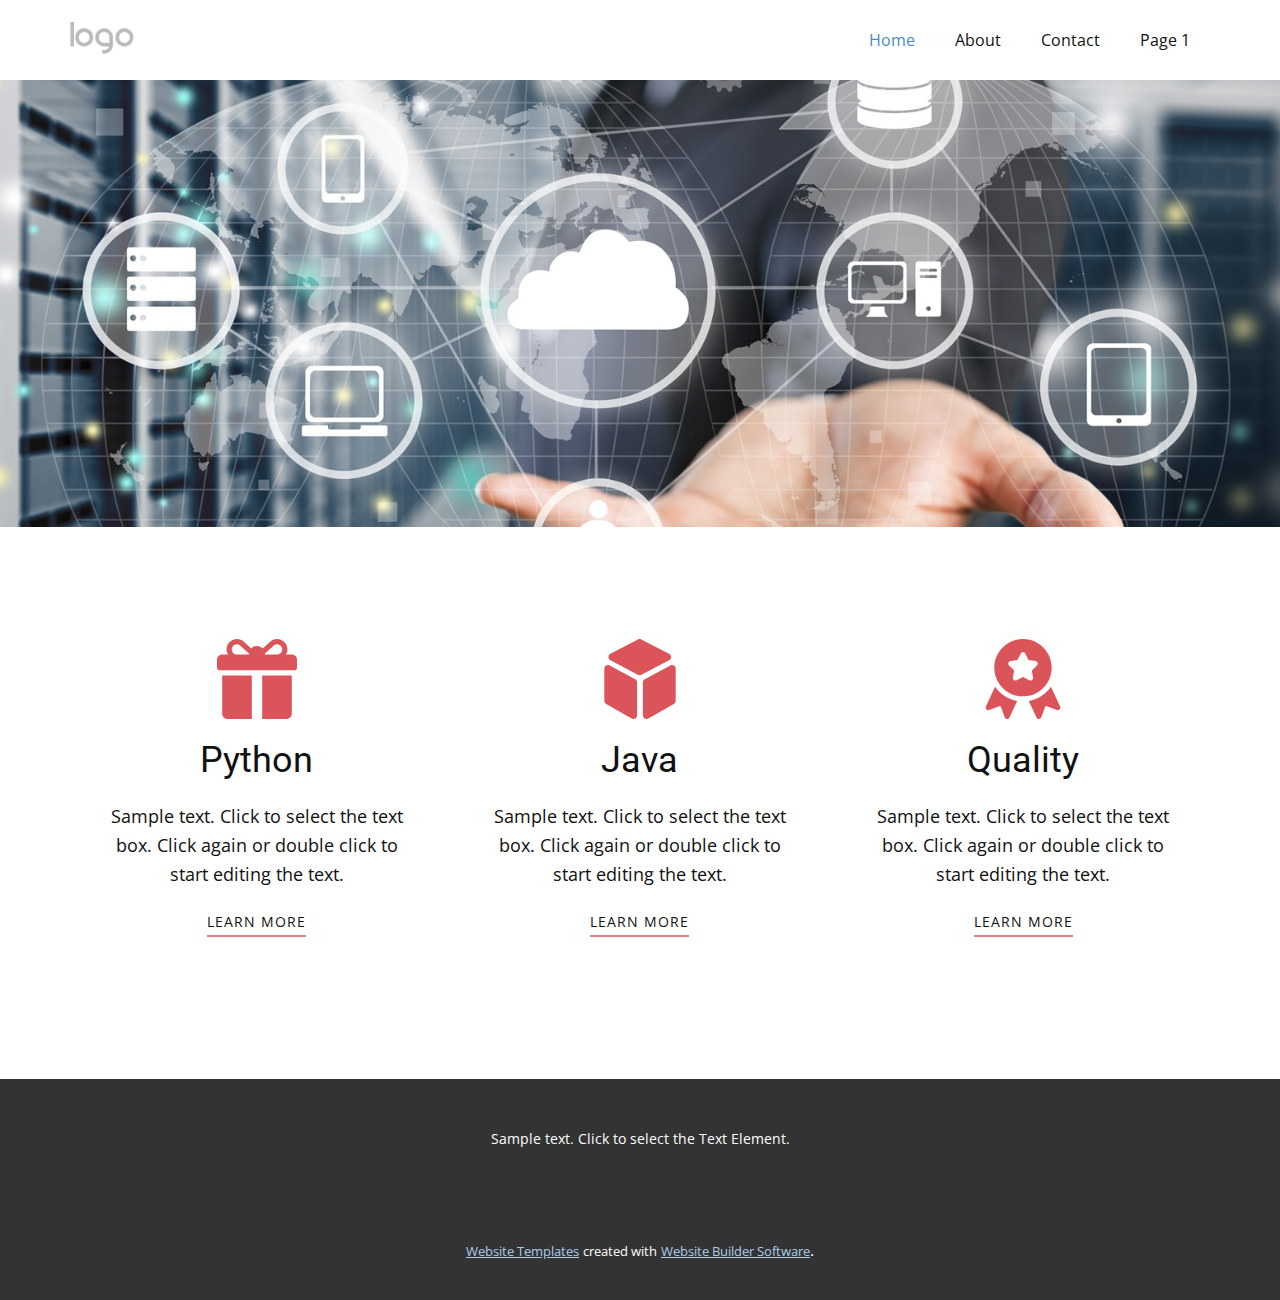
<file: Site1/Site1/index.html>
<!DOCTYPE html>
<html style="font-size: 16px;" lang="en"><head>
    <meta name="viewport" content="width=device-width, initial-scale=1.0">
    <meta charset="utf-8">
    <meta name="keywords" content="">
    <meta name="description" content="">
    <title>Home</title>
    <link rel="stylesheet" href="nicepage.css" media="screen">
<link rel="stylesheet" href="Home.css" media="screen">
    <script class="u-script" type="text/javascript" src="jquery.js" defer=""></script>
    <script class="u-script" type="text/javascript" src="nicepage.js" defer=""></script>
    <meta name="generator" content="Nicepage 5.13.1, nicepage.com">
    <link id="u-theme-google-font" rel="stylesheet" href="https://fonts.googleapis.com/css?family=Roboto:100,100i,300,300i,400,400i,500,500i,700,700i,900,900i|Open+Sans:300,300i,400,400i,500,500i,600,600i,700,700i,800,800i">
    
    
    
    <script type="application/ld+json">{
		"@context": "http://schema.org",
		"@type": "Organization",
		"name": "",
		"logo": "images/default-logo.png"
}</script>
    <meta name="theme-color" content="#478ac9">
    <meta property="og:title" content="Home">
    <meta property="og:type" content="website">
  <meta data-intl-tel-input-cdn-path="intlTelInput/"></head>
  <body data-home-page="Home.html" data-home-page-title="Home" class="u-body u-xl-mode" data-lang="en"><header class="u-clearfix u-header u-header" id="sec-3a11"><div class="u-clearfix u-sheet u-valign-middle u-sheet-1">
        <a href="https://nicepage.com" class="u-image u-logo u-image-1">
          <img src="images/default-logo.png" class="u-logo-image u-logo-image-1">
        </a>
        <nav class="u-menu u-menu-one-level u-offcanvas u-menu-1">
          <div class="menu-collapse" style="font-size: 1rem; letter-spacing: 0px;">
            <a class="u-button-style u-custom-left-right-menu-spacing u-custom-padding-bottom u-custom-top-bottom-menu-spacing u-nav-link u-text-active-palette-1-base u-text-hover-palette-2-base" href="#">
              <svg class="u-svg-link" viewBox="0 0 24 24"><use xmlns:xlink="http://www.w3.org/1999/xlink" xlink:href="#menu-hamburger"></use></svg>
              <svg class="u-svg-content" version="1.1" id="menu-hamburger" viewBox="0 0 16 16" x="0px" y="0px" xmlns:xlink="http://www.w3.org/1999/xlink" xmlns="http://www.w3.org/2000/svg"><g><rect y="1" width="16" height="2"></rect><rect y="7" width="16" height="2"></rect><rect y="13" width="16" height="2"></rect>
</g></svg>
            </a>
          </div>
          <div class="u-custom-menu u-nav-container">
            <ul class="u-nav u-unstyled u-nav-1"><li class="u-nav-item"><a class="u-button-style u-nav-link u-text-active-palette-1-base u-text-hover-palette-2-base" href="Home.html" style="padding: 10px 20px;">Home</a>
</li><li class="u-nav-item"><a class="u-button-style u-nav-link u-text-active-palette-1-base u-text-hover-palette-2-base" href="About.html" style="padding: 10px 20px;">About</a>
</li><li class="u-nav-item"><a class="u-button-style u-nav-link u-text-active-palette-1-base u-text-hover-palette-2-base" href="Contact.html" style="padding: 10px 20px;">Contact</a>
</li><li class="u-nav-item"><a class="u-button-style u-nav-link u-text-active-palette-1-base u-text-hover-palette-2-base" href="Page-1.html" style="padding: 10px 20px;">Page 1</a>
</li></ul>
          </div>
          <div class="u-custom-menu u-nav-container-collapse">
            <div class="u-black u-container-style u-inner-container-layout u-opacity u-opacity-95 u-sidenav">
              <div class="u-inner-container-layout u-sidenav-overflow">
                <div class="u-menu-close"></div>
                <ul class="u-align-center u-nav u-popupmenu-items u-unstyled u-nav-2"><li class="u-nav-item"><a class="u-button-style u-nav-link" href="Home.html">Home</a>
</li><li class="u-nav-item"><a class="u-button-style u-nav-link" href="About.html">About</a>
</li><li class="u-nav-item"><a class="u-button-style u-nav-link" href="Contact.html">Contact</a>
</li><li class="u-nav-item"><a class="u-button-style u-nav-link" href="Page-1.html">Page 1</a>
</li></ul>
              </div>
            </div>
            <div class="u-black u-menu-overlay u-opacity u-opacity-70"></div>
          </div>
        </nav>
      </div></header>
    <section class="u-clearfix u-container-align-center u-image u-section-1" id="sec-d884" data-image-width="5000" data-image-height="3220">
      <div class="u-clearfix u-sheet u-sheet-1"></div>
    </section>
    <section class="u-align-center u-clearfix u-section-2" id="sec-64cf">
      <div class="u-align-left u-clearfix u-sheet u-valign-middle u-sheet-1">
        <div class="u-expanded-width u-list u-list-1">
          <div class="u-repeater u-repeater-1">
            <div class="u-container-style u-list-item u-repeater-item">
              <div class="u-container-layout u-similar-container u-valign-top u-container-layout-1"><span class="u-icon u-icon-circle u-text-palette-2-base u-icon-1"><svg class="u-svg-link" preserveAspectRatio="xMidYMin slice" viewBox="0 0 512 512" style=""><use xmlns:xlink="http://www.w3.org/1999/xlink" xlink:href="#svg-36a5"></use></svg><svg class="u-svg-content" viewBox="0 0 512 512" x="0px" y="0px" id="svg-36a5" style="enable-background:new 0 0 512 512;"><g><g><path d="M478.609,99.726H441.34c4.916-7.78,8.16-16.513,9.085-25.749C453.38,44.46,437.835,18,411.37,6.269    c-24.326-10.783-51.663-6.375-71.348,11.479l-47.06,42.65c-9.165-10.024-22.34-16.324-36.962-16.324    c-14.648,0-27.844,6.32-37.011,16.375l-47.12-42.706C152.152-0.111,124.826-4.502,100.511,6.275    C74.053,18.007,58.505,44.476,61.469,73.992c0.927,9.229,4.169,17.958,9.084,25.734H33.391C14.949,99.726,0,114.676,0,133.117    v50.087c0,9.22,7.475,16.696,16.696,16.696h478.609c9.22,0,16.696-7.475,16.696-16.696v-50.087    C512,114.676,497.051,99.726,478.609,99.726z M205.913,94.161v5.565H127.37c-20.752,0-37.084-19.346-31.901-40.952    c2.283-9.515,9.151-17.626,18.034-21.732c12.198-5.638,25.71-3.828,35.955,5.445l56.469,51.182    C205.924,93.834,205.913,93.996,205.913,94.161z M417.294,69.544c-1.244,17.353-16.919,30.184-34.316,30.184h-76.891v-5.565    c0-0.197-0.012-0.392-0.014-0.589c12.792-11.596,40.543-36.748,55.594-50.391c8.554-7.753,20.523-11.372,31.587-8.072    C409.131,39.847,418.455,53.349,417.294,69.544z"></path>
</g>
</g><g><g><path d="M33.391,233.291v244.87c0,18.442,14.949,33.391,33.391,33.391h155.826V233.291H33.391z"></path>
</g>
</g><g><g><path d="M289.391,233.291v278.261h155.826c18.442,0,33.391-14.949,33.391-33.391v-244.87H289.391z"></path>
</g>
</g></svg>
            
            
          </span>
                <h3 class="u-align-center u-text u-text-default u-text-1">Python</h3>
                <p class="u-align-center u-text u-text-2">Sample text. Click to select the text box. Click again or double click to start editing the text.</p>
                <a href="" class="u-active-none u-border-2 u-border-palette-2-light-1 u-btn u-button-style u-hover-none u-none u-text-body-color u-btn-1">learn more</a>
              </div>
            </div>
            <div class="u-align-center u-container-style u-list-item u-repeater-item">
              <div class="u-container-layout u-similar-container u-valign-top u-container-layout-2"><span class="u-icon u-icon-circle u-icon-2"><svg class="u-svg-link" preserveAspectRatio="xMidYMin slice" viewBox="0 0 511.846 511.846" style=""><use xmlns:xlink="http://www.w3.org/1999/xlink" xlink:href="#svg-2bb9"></use></svg><svg class="u-svg-content" viewBox="0 0 511.846 511.846" id="svg-2bb9"><g><path d="m225.336 258.021-163.44-88.824c-7.27-3.949-15.855-3.786-22.969.443-7.114 4.228-11.359 11.693-11.359 19.969v206.052c0 8.337 4.502 16.076 11.75 20.197l163.443 92.917c3.603 2.048 7.543 3.071 11.484 3.071 4.016 0 8.031-1.063 11.682-3.188 7.231-4.207 11.548-11.714 11.548-20.081v-210.143c0-8.521-4.65-16.343-12.139-20.413z"></path><path d="m454.621 115.6c-.011-8.7-4.817-16.591-12.54-20.594l-178.226-92.399c-6.748-3.5-14.791-3.474-21.514.065l-175.605 92.399c-7.646 4.025-12.402 11.892-12.413 20.533-.01 8.639 4.727 16.517 12.362 20.559l175.606 92.976c3.4 1.799 7.133 2.699 10.868 2.699 3.689 0 7.379-.878 10.745-2.635l178.23-92.974c7.714-4.024 12.499-11.929 12.487-20.629z"></path><path d="m472.919 169.64c-7.11-4.229-15.699-4.396-22.966-.444l-163.445 88.825c-7.487 4.07-12.137 11.891-12.137 20.412v210.143c0 8.367 4.317 15.874 11.548 20.081 3.651 2.125 7.665 3.187 11.682 3.187 3.94 0 7.882-1.023 11.484-3.07l163.444-92.917c7.248-4.121 11.749-11.86 11.749-20.197v-206.051c0-8.276-4.245-15.741-11.359-19.969z"></path>
</g></svg>
            
            
          </span>
                <h3 class="u-align-center u-text u-text-default u-text-3">Java</h3>
                <p class="u-align-center u-text u-text-4">Sample text. Click to select the text box. Click again or double click to start editing the text.</p>
                <a href="" class="u-active-none u-border-2 u-border-palette-2-light-1 u-btn u-button-style u-hover-none u-none u-text-body-color u-btn-2">learn more</a>
              </div>
            </div>
            <div class="u-container-style u-list-item u-repeater-item">
              <div class="u-container-layout u-similar-container u-valign-top u-container-layout-3"><span class="u-icon u-icon-circle u-icon-3"><svg class="u-svg-link" preserveAspectRatio="xMidYMin slice" viewBox="0 0 512 512" style=""><use xmlns:xlink="http://www.w3.org/1999/xlink" xlink:href="#svg-a5cb"></use></svg><svg class="u-svg-content" viewBox="0 0 512 512" x="0px" y="0px" id="svg-a5cb" style="enable-background:new 0 0 512 512;"><g><g><path d="M493.563,431.87l-58.716-125.913c-32.421,47.207-83.042,80.822-141.639,91.015l49.152,105.401    c6.284,13.487,25.732,12.587,30.793-1.341l25.193-69.204l5.192-2.421l69.205,25.193    C486.63,459.696,499.839,445.304,493.563,431.87z"></path>
</g>
</g><g><g><path d="M256.001,0C154.815,0,72.485,82.325,72.485,183.516s82.331,183.516,183.516,183.516    c101.186,0,183.516-82.325,183.516-183.516S357.188,0,256.001,0z M345.295,170.032l-32.541,31.722l7.69,44.804    c2.351,13.679-12.062,23.956-24.211,17.585l-40.231-21.148l-40.231,21.147c-12.219,6.416-26.549-3.982-24.211-17.585l7.69-44.804    l-32.541-31.722c-9.89-9.642-4.401-26.473,9.245-28.456l44.977-6.533l20.116-40.753c6.087-12.376,23.819-12.387,29.913,0    l20.116,40.753l44.977,6.533C349.697,143.557,355.185,160.389,345.295,170.032z"></path>
</g>
</g><g><g><path d="M77.156,305.957L18.44,431.87c-6.305,13.497,7.023,27.81,20.821,22.727l69.204-25.193l5.192,2.421l25.193,69.205    c5.051,13.899,24.496,14.857,30.793,1.342l49.152-105.401C160.198,386.779,109.578,353.165,77.156,305.957z"></path>
</g>
</g></svg>
            
            
          </span>
                <h3 class="u-align-center u-text u-text-default u-text-5">Quality</h3>
                <p class="u-align-center u-text u-text-6">Sample text. Click to select the text box. Click again or double click to start editing the text.</p>
                <a href="" class="u-active-none u-border-2 u-border-palette-2-light-1 u-btn u-button-style u-hover-none u-none u-text-body-color u-btn-3">learn more</a>
              </div>
            </div>
          </div>
        </div>
      </div>
    </section>
    
    
    <footer class="u-align-center u-clearfix u-footer u-grey-80 u-footer" id="sec-99f3"><div class="u-clearfix u-sheet u-sheet-1">
        <p class="u-small-text u-text u-text-variant u-text-1">Sample text. Click to select the Text Element.</p>
      </div></footer>
    <section class="u-backlink u-clearfix u-grey-80">
      <a class="u-link" href="https://nicepage.com/website-templates" target="_blank">
        <span>Website Templates</span>
      </a>
      <p class="u-text">
        <span>created with</span>
      </p>
      <a class="u-link" href="" target="_blank">
        <span>Website Builder Software</span>
      </a>. 
    </section>
  
</body></html>
</file>
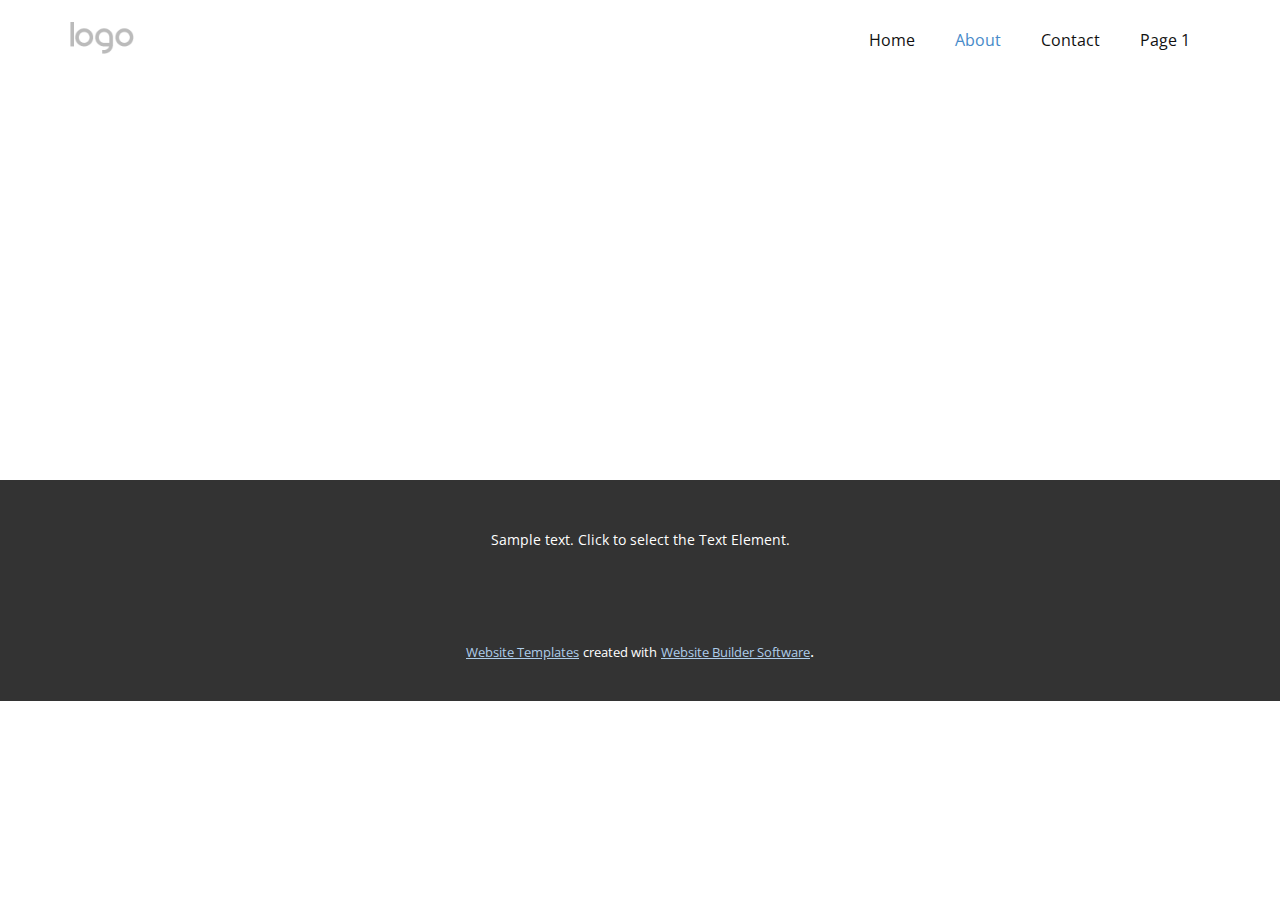
<file: Site1/Site1/About.html>
<!DOCTYPE html>
<html style="font-size: 16px;" lang="en"><head>
    <meta name="viewport" content="width=device-width, initial-scale=1.0">
    <meta charset="utf-8">
    <meta name="keywords" content="">
    <meta name="description" content="">
    <title>About</title>
    <link rel="stylesheet" href="nicepage.css" media="screen">
<link rel="stylesheet" href="About.css" media="screen">
    <script class="u-script" type="text/javascript" src="jquery.js" defer=""></script>
    <script class="u-script" type="text/javascript" src="nicepage.js" defer=""></script>
    <meta name="generator" content="Nicepage 5.13.1, nicepage.com">
    <link id="u-theme-google-font" rel="stylesheet" href="https://fonts.googleapis.com/css?family=Roboto:100,100i,300,300i,400,400i,500,500i,700,700i,900,900i|Open+Sans:300,300i,400,400i,500,500i,600,600i,700,700i,800,800i">
    
    
    <script type="application/ld+json">{
		"@context": "http://schema.org",
		"@type": "Organization",
		"name": "",
		"logo": "images/default-logo.png"
}</script>
    <meta name="theme-color" content="#478ac9">
    <meta property="og:title" content="About">
    <meta property="og:type" content="website">
  <meta data-intl-tel-input-cdn-path="intlTelInput/"></head>
  <body class="u-body u-xl-mode" data-lang="en"><header class="u-clearfix u-header u-header" id="sec-3a11"><div class="u-clearfix u-sheet u-valign-middle u-sheet-1">
        <a href="https://nicepage.com" class="u-image u-logo u-image-1">
          <img src="images/default-logo.png" class="u-logo-image u-logo-image-1">
        </a>
        <nav class="u-menu u-menu-one-level u-offcanvas u-menu-1">
          <div class="menu-collapse" style="font-size: 1rem; letter-spacing: 0px;">
            <a class="u-button-style u-custom-left-right-menu-spacing u-custom-padding-bottom u-custom-top-bottom-menu-spacing u-nav-link u-text-active-palette-1-base u-text-hover-palette-2-base" href="#">
              <svg class="u-svg-link" viewBox="0 0 24 24"><use xmlns:xlink="http://www.w3.org/1999/xlink" xlink:href="#menu-hamburger"></use></svg>
              <svg class="u-svg-content" version="1.1" id="menu-hamburger" viewBox="0 0 16 16" x="0px" y="0px" xmlns:xlink="http://www.w3.org/1999/xlink" xmlns="http://www.w3.org/2000/svg"><g><rect y="1" width="16" height="2"></rect><rect y="7" width="16" height="2"></rect><rect y="13" width="16" height="2"></rect>
</g></svg>
            </a>
          </div>
          <div class="u-custom-menu u-nav-container">
            <ul class="u-nav u-unstyled u-nav-1"><li class="u-nav-item"><a class="u-button-style u-nav-link u-text-active-palette-1-base u-text-hover-palette-2-base" href="Home.html" style="padding: 10px 20px;">Home</a>
</li><li class="u-nav-item"><a class="u-button-style u-nav-link u-text-active-palette-1-base u-text-hover-palette-2-base" href="About.html" style="padding: 10px 20px;">About</a>
</li><li class="u-nav-item"><a class="u-button-style u-nav-link u-text-active-palette-1-base u-text-hover-palette-2-base" href="Contact.html" style="padding: 10px 20px;">Contact</a>
</li><li class="u-nav-item"><a class="u-button-style u-nav-link u-text-active-palette-1-base u-text-hover-palette-2-base" href="Page-1.html" style="padding: 10px 20px;">Page 1</a>
</li></ul>
          </div>
          <div class="u-custom-menu u-nav-container-collapse">
            <div class="u-black u-container-style u-inner-container-layout u-opacity u-opacity-95 u-sidenav">
              <div class="u-inner-container-layout u-sidenav-overflow">
                <div class="u-menu-close"></div>
                <ul class="u-align-center u-nav u-popupmenu-items u-unstyled u-nav-2"><li class="u-nav-item"><a class="u-button-style u-nav-link" href="Home.html">Home</a>
</li><li class="u-nav-item"><a class="u-button-style u-nav-link" href="About.html">About</a>
</li><li class="u-nav-item"><a class="u-button-style u-nav-link" href="Contact.html">Contact</a>
</li><li class="u-nav-item"><a class="u-button-style u-nav-link" href="Page-1.html">Page 1</a>
</li></ul>
              </div>
            </div>
            <div class="u-black u-menu-overlay u-opacity u-opacity-70"></div>
          </div>
        </nav>
      </div></header>
    <section class="u-clearfix u-section-1" id="sec-0f35">
      <div class="u-clearfix u-sheet u-sheet-1"></div>
    </section>
    
    
    <footer class="u-align-center u-clearfix u-footer u-grey-80 u-footer" id="sec-99f3"><div class="u-clearfix u-sheet u-sheet-1">
        <p class="u-small-text u-text u-text-variant u-text-1">Sample text. Click to select the Text Element.</p>
      </div></footer>
    <section class="u-backlink u-clearfix u-grey-80">
      <a class="u-link" href="https://nicepage.com/website-templates" target="_blank">
        <span>Website Templates</span>
      </a>
      <p class="u-text">
        <span>created with</span>
      </p>
      <a class="u-link" href="" target="_blank">
        <span>Website Builder Software</span>
      </a>. 
    </section>
  
</body></html>
</file>
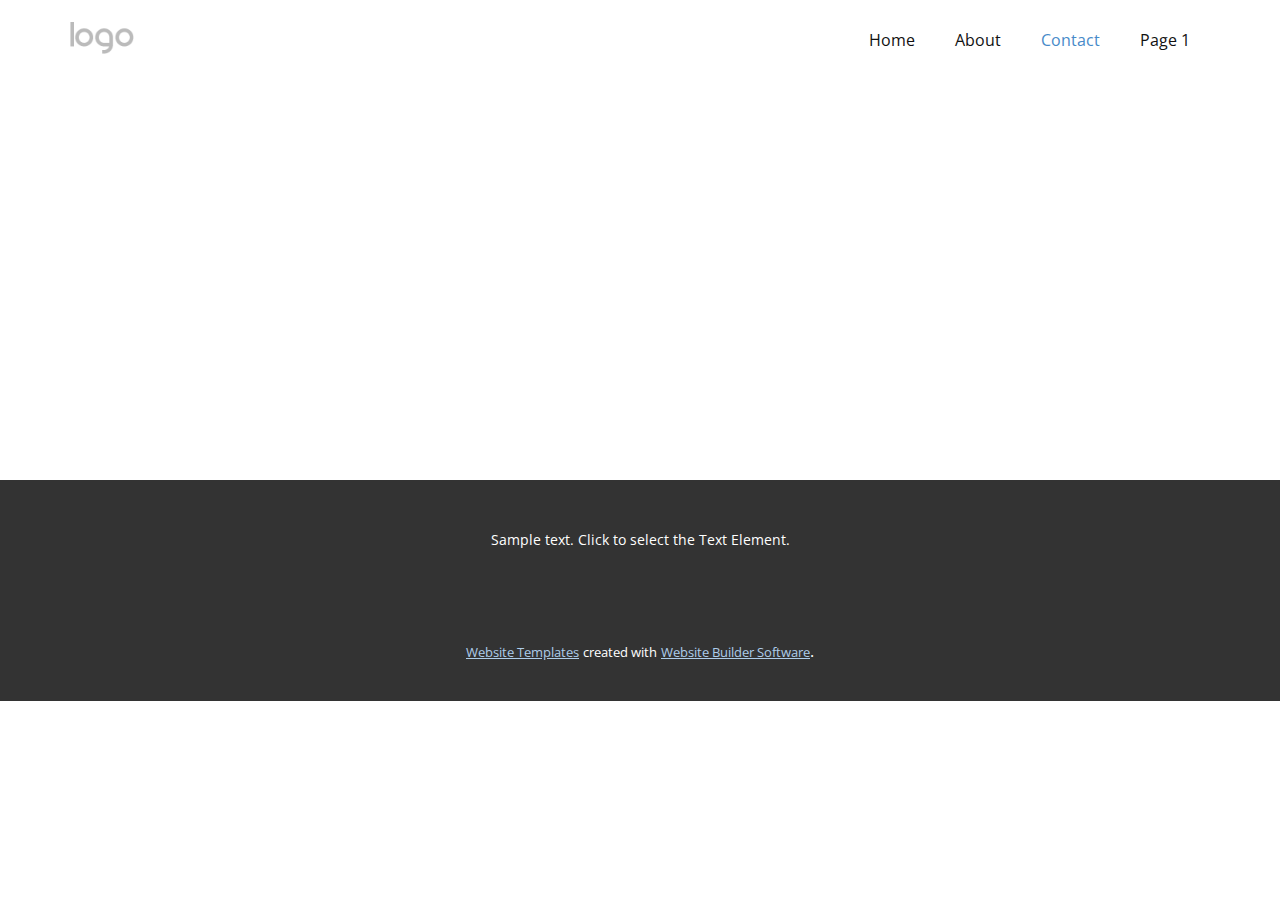
<file: Site1/Site1/Contact.html>
<!DOCTYPE html>
<html style="font-size: 16px;" lang="en"><head>
    <meta name="viewport" content="width=device-width, initial-scale=1.0">
    <meta charset="utf-8">
    <meta name="keywords" content="">
    <meta name="description" content="">
    <title>Contact</title>
    <link rel="stylesheet" href="nicepage.css" media="screen">
<link rel="stylesheet" href="Contact.css" media="screen">
    <script class="u-script" type="text/javascript" src="jquery.js" defer=""></script>
    <script class="u-script" type="text/javascript" src="nicepage.js" defer=""></script>
    <meta name="generator" content="Nicepage 5.13.1, nicepage.com">
    <link id="u-theme-google-font" rel="stylesheet" href="https://fonts.googleapis.com/css?family=Roboto:100,100i,300,300i,400,400i,500,500i,700,700i,900,900i|Open+Sans:300,300i,400,400i,500,500i,600,600i,700,700i,800,800i">
    
    
    <script type="application/ld+json">{
		"@context": "http://schema.org",
		"@type": "Organization",
		"name": "",
		"logo": "images/default-logo.png"
}</script>
    <meta name="theme-color" content="#478ac9">
    <meta property="og:title" content="Contact">
    <meta property="og:type" content="website">
  <meta data-intl-tel-input-cdn-path="intlTelInput/"></head>
  <body class="u-body u-xl-mode" data-lang="en"><header class="u-clearfix u-header u-header" id="sec-3a11"><div class="u-clearfix u-sheet u-valign-middle u-sheet-1">
        <a href="https://nicepage.com" class="u-image u-logo u-image-1">
          <img src="images/default-logo.png" class="u-logo-image u-logo-image-1">
        </a>
        <nav class="u-menu u-menu-one-level u-offcanvas u-menu-1">
          <div class="menu-collapse" style="font-size: 1rem; letter-spacing: 0px;">
            <a class="u-button-style u-custom-left-right-menu-spacing u-custom-padding-bottom u-custom-top-bottom-menu-spacing u-nav-link u-text-active-palette-1-base u-text-hover-palette-2-base" href="#">
              <svg class="u-svg-link" viewBox="0 0 24 24"><use xmlns:xlink="http://www.w3.org/1999/xlink" xlink:href="#menu-hamburger"></use></svg>
              <svg class="u-svg-content" version="1.1" id="menu-hamburger" viewBox="0 0 16 16" x="0px" y="0px" xmlns:xlink="http://www.w3.org/1999/xlink" xmlns="http://www.w3.org/2000/svg"><g><rect y="1" width="16" height="2"></rect><rect y="7" width="16" height="2"></rect><rect y="13" width="16" height="2"></rect>
</g></svg>
            </a>
          </div>
          <div class="u-custom-menu u-nav-container">
            <ul class="u-nav u-unstyled u-nav-1"><li class="u-nav-item"><a class="u-button-style u-nav-link u-text-active-palette-1-base u-text-hover-palette-2-base" href="Home.html" style="padding: 10px 20px;">Home</a>
</li><li class="u-nav-item"><a class="u-button-style u-nav-link u-text-active-palette-1-base u-text-hover-palette-2-base" href="About.html" style="padding: 10px 20px;">About</a>
</li><li class="u-nav-item"><a class="u-button-style u-nav-link u-text-active-palette-1-base u-text-hover-palette-2-base" href="Contact.html" style="padding: 10px 20px;">Contact</a>
</li><li class="u-nav-item"><a class="u-button-style u-nav-link u-text-active-palette-1-base u-text-hover-palette-2-base" href="Page-1.html" style="padding: 10px 20px;">Page 1</a>
</li></ul>
          </div>
          <div class="u-custom-menu u-nav-container-collapse">
            <div class="u-black u-container-style u-inner-container-layout u-opacity u-opacity-95 u-sidenav">
              <div class="u-inner-container-layout u-sidenav-overflow">
                <div class="u-menu-close"></div>
                <ul class="u-align-center u-nav u-popupmenu-items u-unstyled u-nav-2"><li class="u-nav-item"><a class="u-button-style u-nav-link" href="Home.html">Home</a>
</li><li class="u-nav-item"><a class="u-button-style u-nav-link" href="About.html">About</a>
</li><li class="u-nav-item"><a class="u-button-style u-nav-link" href="Contact.html">Contact</a>
</li><li class="u-nav-item"><a class="u-button-style u-nav-link" href="Page-1.html">Page 1</a>
</li></ul>
              </div>
            </div>
            <div class="u-black u-menu-overlay u-opacity u-opacity-70"></div>
          </div>
        </nav>
      </div></header>
    <section class="u-clearfix u-section-1" id="sec-d6d1">
      <div class="u-clearfix u-sheet u-sheet-1"></div>
    </section>
    
    
    <footer class="u-align-center u-clearfix u-footer u-grey-80 u-footer" id="sec-99f3"><div class="u-clearfix u-sheet u-sheet-1">
        <p class="u-small-text u-text u-text-variant u-text-1">Sample text. Click to select the Text Element.</p>
      </div></footer>
    <section class="u-backlink u-clearfix u-grey-80">
      <a class="u-link" href="https://nicepage.com/website-templates" target="_blank">
        <span>Website Templates</span>
      </a>
      <p class="u-text">
        <span>created with</span>
      </p>
      <a class="u-link" href="" target="_blank">
        <span>Website Builder Software</span>
      </a>. 
    </section>
  
</body></html>
</file>
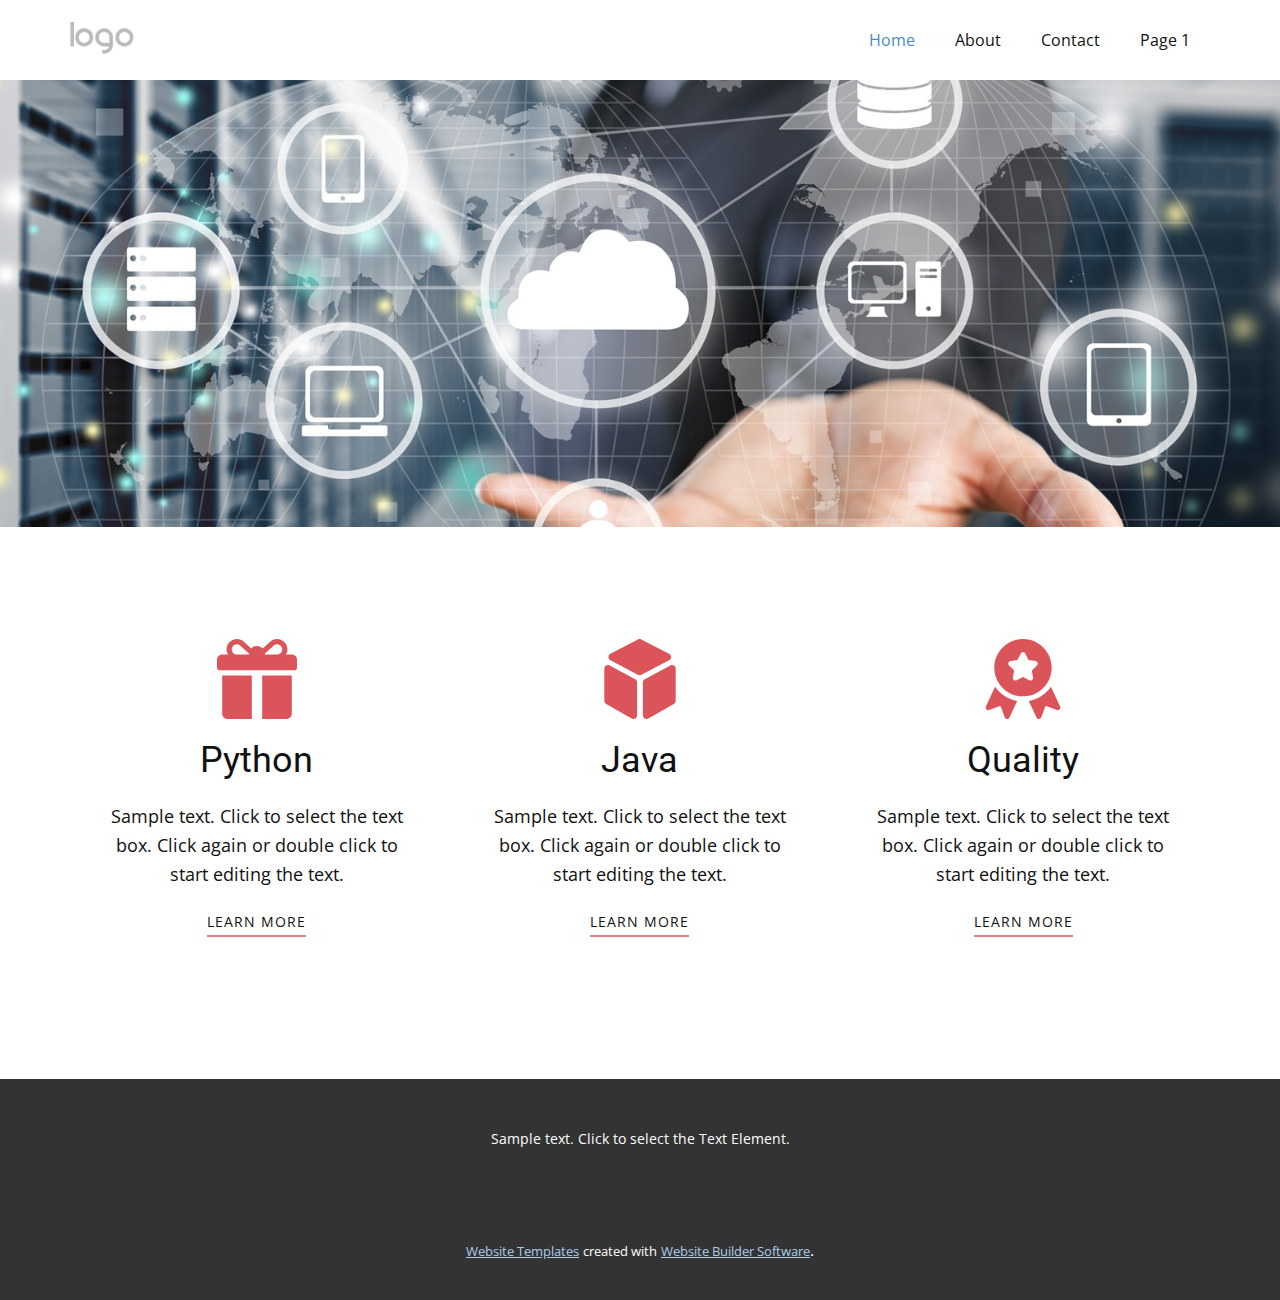
<file: Site1/Site1/Home.html>
<!DOCTYPE html>
<html style="font-size: 16px;" lang="en"><head>
    <meta name="viewport" content="width=device-width, initial-scale=1.0">
    <meta charset="utf-8">
    <meta name="keywords" content="">
    <meta name="description" content="">
    <title>Home</title>
    <link rel="stylesheet" href="nicepage.css" media="screen">
<link rel="stylesheet" href="Home.css" media="screen">
    <script class="u-script" type="text/javascript" src="jquery.js" defer=""></script>
    <script class="u-script" type="text/javascript" src="nicepage.js" defer=""></script>
    <meta name="generator" content="Nicepage 5.13.1, nicepage.com">
    <link id="u-theme-google-font" rel="stylesheet" href="https://fonts.googleapis.com/css?family=Roboto:100,100i,300,300i,400,400i,500,500i,700,700i,900,900i|Open+Sans:300,300i,400,400i,500,500i,600,600i,700,700i,800,800i">
    
    
    
    <script type="application/ld+json">{
		"@context": "http://schema.org",
		"@type": "Organization",
		"name": "",
		"logo": "images/default-logo.png"
}</script>
    <meta name="theme-color" content="#478ac9">
    <meta property="og:title" content="Home">
    <meta property="og:type" content="website">
  <meta data-intl-tel-input-cdn-path="intlTelInput/"></head>
  <body class="u-body u-xl-mode" data-lang="en"><header class="u-clearfix u-header u-header" id="sec-3a11"><div class="u-clearfix u-sheet u-valign-middle u-sheet-1">
        <a href="https://nicepage.com" class="u-image u-logo u-image-1">
          <img src="images/default-logo.png" class="u-logo-image u-logo-image-1">
        </a>
        <nav class="u-menu u-menu-one-level u-offcanvas u-menu-1">
          <div class="menu-collapse" style="font-size: 1rem; letter-spacing: 0px;">
            <a class="u-button-style u-custom-left-right-menu-spacing u-custom-padding-bottom u-custom-top-bottom-menu-spacing u-nav-link u-text-active-palette-1-base u-text-hover-palette-2-base" href="#">
              <svg class="u-svg-link" viewBox="0 0 24 24"><use xmlns:xlink="http://www.w3.org/1999/xlink" xlink:href="#menu-hamburger"></use></svg>
              <svg class="u-svg-content" version="1.1" id="menu-hamburger" viewBox="0 0 16 16" x="0px" y="0px" xmlns:xlink="http://www.w3.org/1999/xlink" xmlns="http://www.w3.org/2000/svg"><g><rect y="1" width="16" height="2"></rect><rect y="7" width="16" height="2"></rect><rect y="13" width="16" height="2"></rect>
</g></svg>
            </a>
          </div>
          <div class="u-custom-menu u-nav-container">
            <ul class="u-nav u-unstyled u-nav-1"><li class="u-nav-item"><a class="u-button-style u-nav-link u-text-active-palette-1-base u-text-hover-palette-2-base" href="Home.html" style="padding: 10px 20px;">Home</a>
</li><li class="u-nav-item"><a class="u-button-style u-nav-link u-text-active-palette-1-base u-text-hover-palette-2-base" href="About.html" style="padding: 10px 20px;">About</a>
</li><li class="u-nav-item"><a class="u-button-style u-nav-link u-text-active-palette-1-base u-text-hover-palette-2-base" href="Contact.html" style="padding: 10px 20px;">Contact</a>
</li><li class="u-nav-item"><a class="u-button-style u-nav-link u-text-active-palette-1-base u-text-hover-palette-2-base" href="Page-1.html" style="padding: 10px 20px;">Page 1</a>
</li></ul>
          </div>
          <div class="u-custom-menu u-nav-container-collapse">
            <div class="u-black u-container-style u-inner-container-layout u-opacity u-opacity-95 u-sidenav">
              <div class="u-inner-container-layout u-sidenav-overflow">
                <div class="u-menu-close"></div>
                <ul class="u-align-center u-nav u-popupmenu-items u-unstyled u-nav-2"><li class="u-nav-item"><a class="u-button-style u-nav-link" href="Home.html">Home</a>
</li><li class="u-nav-item"><a class="u-button-style u-nav-link" href="About.html">About</a>
</li><li class="u-nav-item"><a class="u-button-style u-nav-link" href="Contact.html">Contact</a>
</li><li class="u-nav-item"><a class="u-button-style u-nav-link" href="Page-1.html">Page 1</a>
</li></ul>
              </div>
            </div>
            <div class="u-black u-menu-overlay u-opacity u-opacity-70"></div>
          </div>
        </nav>
      </div></header>
    <section class="u-clearfix u-container-align-center u-image u-section-1" id="sec-d884" data-image-width="5000" data-image-height="3220">
      <div class="u-clearfix u-sheet u-sheet-1"></div>
    </section>
    <section class="u-align-center u-clearfix u-section-2" id="sec-64cf">
      <div class="u-align-left u-clearfix u-sheet u-valign-middle u-sheet-1">
        <div class="u-expanded-width u-list u-list-1">
          <div class="u-repeater u-repeater-1">
            <div class="u-container-style u-list-item u-repeater-item">
              <div class="u-container-layout u-similar-container u-valign-top u-container-layout-1"><span class="u-icon u-icon-circle u-text-palette-2-base u-icon-1"><svg class="u-svg-link" preserveAspectRatio="xMidYMin slice" viewBox="0 0 512 512" style=""><use xmlns:xlink="http://www.w3.org/1999/xlink" xlink:href="#svg-36a5"></use></svg><svg class="u-svg-content" viewBox="0 0 512 512" x="0px" y="0px" id="svg-36a5" style="enable-background:new 0 0 512 512;"><g><g><path d="M478.609,99.726H441.34c4.916-7.78,8.16-16.513,9.085-25.749C453.38,44.46,437.835,18,411.37,6.269    c-24.326-10.783-51.663-6.375-71.348,11.479l-47.06,42.65c-9.165-10.024-22.34-16.324-36.962-16.324    c-14.648,0-27.844,6.32-37.011,16.375l-47.12-42.706C152.152-0.111,124.826-4.502,100.511,6.275    C74.053,18.007,58.505,44.476,61.469,73.992c0.927,9.229,4.169,17.958,9.084,25.734H33.391C14.949,99.726,0,114.676,0,133.117    v50.087c0,9.22,7.475,16.696,16.696,16.696h478.609c9.22,0,16.696-7.475,16.696-16.696v-50.087    C512,114.676,497.051,99.726,478.609,99.726z M205.913,94.161v5.565H127.37c-20.752,0-37.084-19.346-31.901-40.952    c2.283-9.515,9.151-17.626,18.034-21.732c12.198-5.638,25.71-3.828,35.955,5.445l56.469,51.182    C205.924,93.834,205.913,93.996,205.913,94.161z M417.294,69.544c-1.244,17.353-16.919,30.184-34.316,30.184h-76.891v-5.565    c0-0.197-0.012-0.392-0.014-0.589c12.792-11.596,40.543-36.748,55.594-50.391c8.554-7.753,20.523-11.372,31.587-8.072    C409.131,39.847,418.455,53.349,417.294,69.544z"></path>
</g>
</g><g><g><path d="M33.391,233.291v244.87c0,18.442,14.949,33.391,33.391,33.391h155.826V233.291H33.391z"></path>
</g>
</g><g><g><path d="M289.391,233.291v278.261h155.826c18.442,0,33.391-14.949,33.391-33.391v-244.87H289.391z"></path>
</g>
</g></svg>
            
            
          </span>
                <h3 class="u-align-center u-text u-text-default u-text-1">Python</h3>
                <p class="u-align-center u-text u-text-2">Sample text. Click to select the text box. Click again or double click to start editing the text.</p>
                <a href="" class="u-active-none u-border-2 u-border-palette-2-light-1 u-btn u-button-style u-hover-none u-none u-text-body-color u-btn-1">learn more</a>
              </div>
            </div>
            <div class="u-align-center u-container-style u-list-item u-repeater-item">
              <div class="u-container-layout u-similar-container u-valign-top u-container-layout-2"><span class="u-icon u-icon-circle u-icon-2"><svg class="u-svg-link" preserveAspectRatio="xMidYMin slice" viewBox="0 0 511.846 511.846" style=""><use xmlns:xlink="http://www.w3.org/1999/xlink" xlink:href="#svg-2bb9"></use></svg><svg class="u-svg-content" viewBox="0 0 511.846 511.846" id="svg-2bb9"><g><path d="m225.336 258.021-163.44-88.824c-7.27-3.949-15.855-3.786-22.969.443-7.114 4.228-11.359 11.693-11.359 19.969v206.052c0 8.337 4.502 16.076 11.75 20.197l163.443 92.917c3.603 2.048 7.543 3.071 11.484 3.071 4.016 0 8.031-1.063 11.682-3.188 7.231-4.207 11.548-11.714 11.548-20.081v-210.143c0-8.521-4.65-16.343-12.139-20.413z"></path><path d="m454.621 115.6c-.011-8.7-4.817-16.591-12.54-20.594l-178.226-92.399c-6.748-3.5-14.791-3.474-21.514.065l-175.605 92.399c-7.646 4.025-12.402 11.892-12.413 20.533-.01 8.639 4.727 16.517 12.362 20.559l175.606 92.976c3.4 1.799 7.133 2.699 10.868 2.699 3.689 0 7.379-.878 10.745-2.635l178.23-92.974c7.714-4.024 12.499-11.929 12.487-20.629z"></path><path d="m472.919 169.64c-7.11-4.229-15.699-4.396-22.966-.444l-163.445 88.825c-7.487 4.07-12.137 11.891-12.137 20.412v210.143c0 8.367 4.317 15.874 11.548 20.081 3.651 2.125 7.665 3.187 11.682 3.187 3.94 0 7.882-1.023 11.484-3.07l163.444-92.917c7.248-4.121 11.749-11.86 11.749-20.197v-206.051c0-8.276-4.245-15.741-11.359-19.969z"></path>
</g></svg>
            
            
          </span>
                <h3 class="u-align-center u-text u-text-default u-text-3">Java</h3>
                <p class="u-align-center u-text u-text-4">Sample text. Click to select the text box. Click again or double click to start editing the text.</p>
                <a href="" class="u-active-none u-border-2 u-border-palette-2-light-1 u-btn u-button-style u-hover-none u-none u-text-body-color u-btn-2">learn more</a>
              </div>
            </div>
            <div class="u-container-style u-list-item u-repeater-item">
              <div class="u-container-layout u-similar-container u-valign-top u-container-layout-3"><span class="u-icon u-icon-circle u-icon-3"><svg class="u-svg-link" preserveAspectRatio="xMidYMin slice" viewBox="0 0 512 512" style=""><use xmlns:xlink="http://www.w3.org/1999/xlink" xlink:href="#svg-a5cb"></use></svg><svg class="u-svg-content" viewBox="0 0 512 512" x="0px" y="0px" id="svg-a5cb" style="enable-background:new 0 0 512 512;"><g><g><path d="M493.563,431.87l-58.716-125.913c-32.421,47.207-83.042,80.822-141.639,91.015l49.152,105.401    c6.284,13.487,25.732,12.587,30.793-1.341l25.193-69.204l5.192-2.421l69.205,25.193    C486.63,459.696,499.839,445.304,493.563,431.87z"></path>
</g>
</g><g><g><path d="M256.001,0C154.815,0,72.485,82.325,72.485,183.516s82.331,183.516,183.516,183.516    c101.186,0,183.516-82.325,183.516-183.516S357.188,0,256.001,0z M345.295,170.032l-32.541,31.722l7.69,44.804    c2.351,13.679-12.062,23.956-24.211,17.585l-40.231-21.148l-40.231,21.147c-12.219,6.416-26.549-3.982-24.211-17.585l7.69-44.804    l-32.541-31.722c-9.89-9.642-4.401-26.473,9.245-28.456l44.977-6.533l20.116-40.753c6.087-12.376,23.819-12.387,29.913,0    l20.116,40.753l44.977,6.533C349.697,143.557,355.185,160.389,345.295,170.032z"></path>
</g>
</g><g><g><path d="M77.156,305.957L18.44,431.87c-6.305,13.497,7.023,27.81,20.821,22.727l69.204-25.193l5.192,2.421l25.193,69.205    c5.051,13.899,24.496,14.857,30.793,1.342l49.152-105.401C160.198,386.779,109.578,353.165,77.156,305.957z"></path>
</g>
</g></svg>
            
            
          </span>
                <h3 class="u-align-center u-text u-text-default u-text-5">Quality</h3>
                <p class="u-align-center u-text u-text-6">Sample text. Click to select the text box. Click again or double click to start editing the text.</p>
                <a href="" class="u-active-none u-border-2 u-border-palette-2-light-1 u-btn u-button-style u-hover-none u-none u-text-body-color u-btn-3">learn more</a>
              </div>
            </div>
          </div>
        </div>
      </div>
    </section>
    
    
    <footer class="u-align-center u-clearfix u-footer u-grey-80 u-footer" id="sec-99f3"><div class="u-clearfix u-sheet u-sheet-1">
        <p class="u-small-text u-text u-text-variant u-text-1">Sample text. Click to select the Text Element.</p>
      </div></footer>
    <section class="u-backlink u-clearfix u-grey-80">
      <a class="u-link" href="https://nicepage.com/website-templates" target="_blank">
        <span>Website Templates</span>
      </a>
      <p class="u-text">
        <span>created with</span>
      </p>
      <a class="u-link" href="" target="_blank">
        <span>Website Builder Software</span>
      </a>. 
    </section>
  
</body></html>
</file>
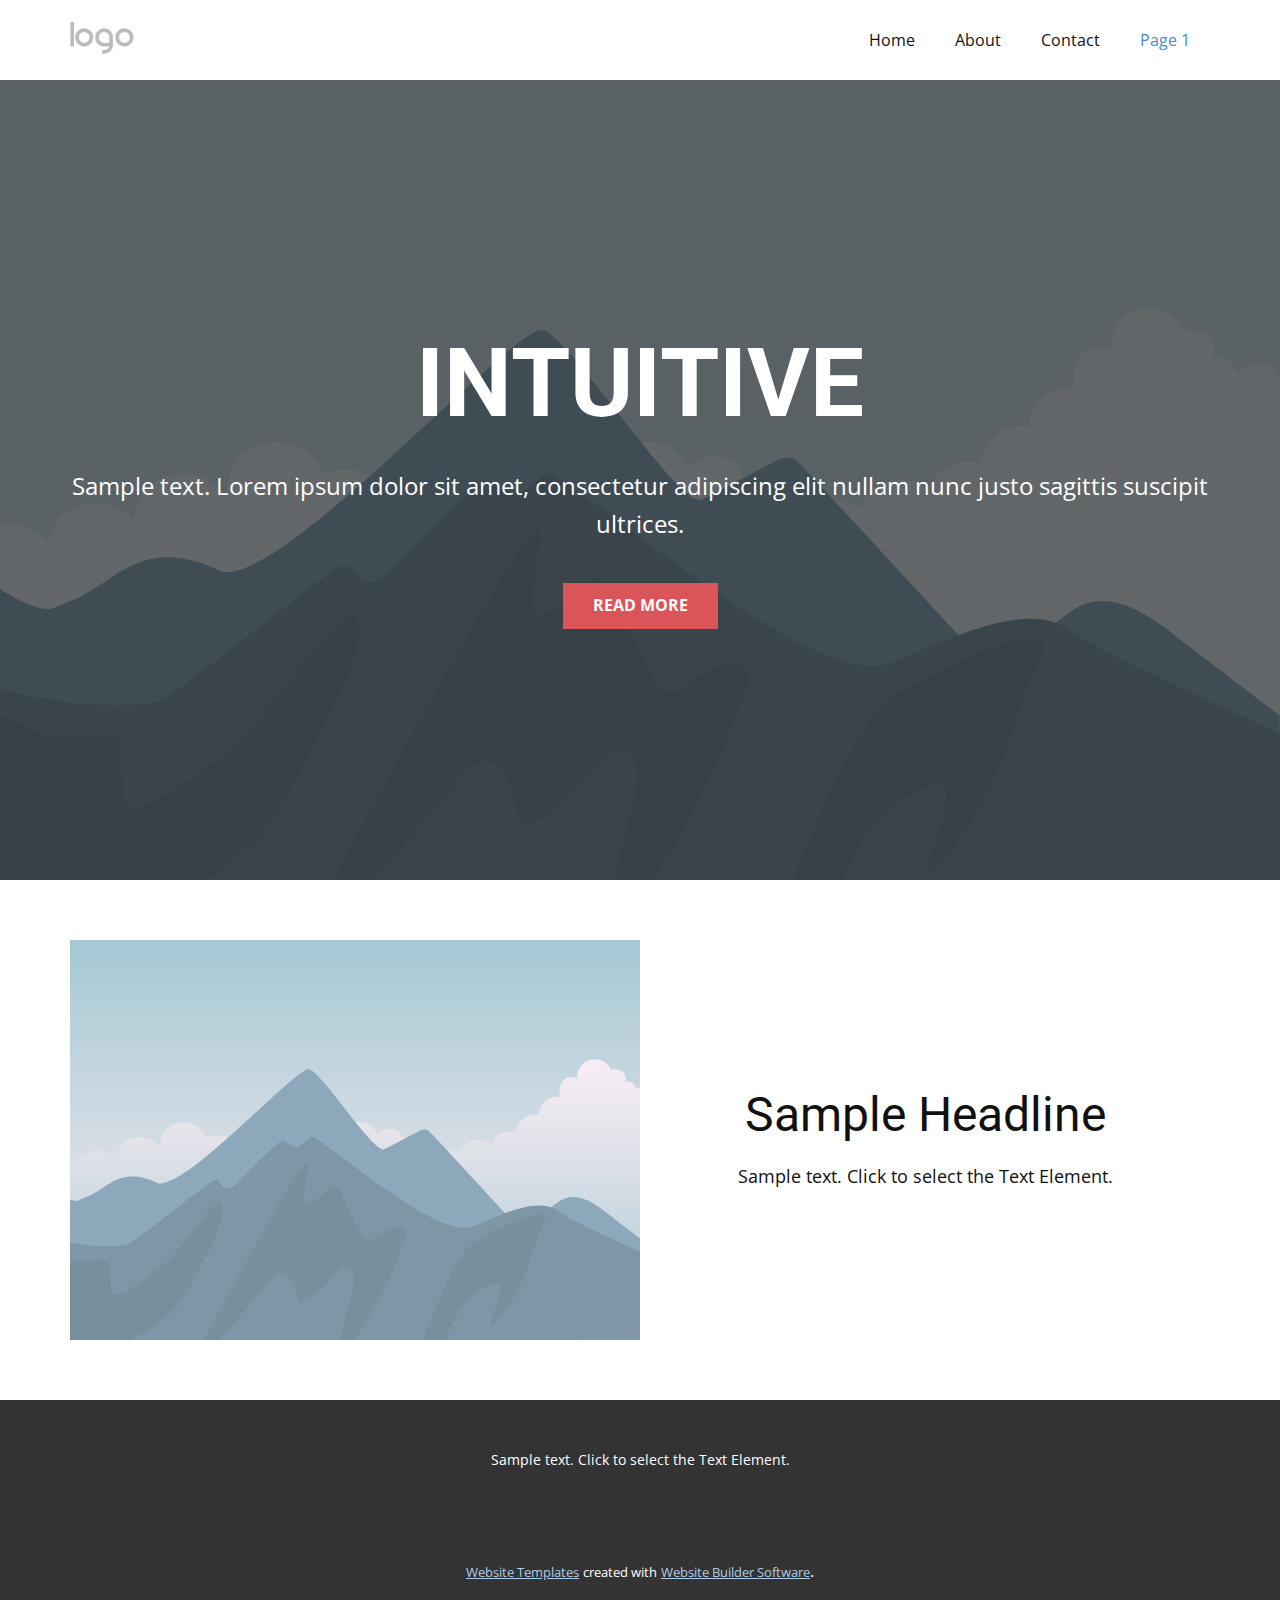
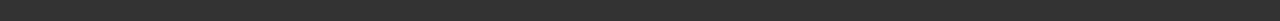
<file: Site1/Site1/Page-1.html>
<!DOCTYPE html>
<html style="font-size: 16px;" lang="en"><head>
    <meta name="viewport" content="width=device-width, initial-scale=1.0">
    <meta charset="utf-8">
    <meta name="keywords" content="INTUITIVE">
    <meta name="description" content="">
    <title>Page 1</title>
    <link rel="stylesheet" href="nicepage.css" media="screen">
<link rel="stylesheet" href="Page-1.css" media="screen">
    <script class="u-script" type="text/javascript" src="jquery.js" defer=""></script>
    <script class="u-script" type="text/javascript" src="nicepage.js" defer=""></script>
    <meta name="generator" content="Nicepage 5.13.1, nicepage.com">
    <link id="u-theme-google-font" rel="stylesheet" href="https://fonts.googleapis.com/css?family=Roboto:100,100i,300,300i,400,400i,500,500i,700,700i,900,900i|Open+Sans:300,300i,400,400i,500,500i,600,600i,700,700i,800,800i">
    
    
    
    <script type="application/ld+json">{
		"@context": "http://schema.org",
		"@type": "Organization",
		"name": "",
		"logo": "images/default-logo.png"
}</script>
    <meta name="theme-color" content="#478ac9">
    <meta property="og:title" content="Page 1">
    <meta property="og:type" content="website">
  <meta data-intl-tel-input-cdn-path="intlTelInput/"></head>
  <body class="u-body u-xl-mode" data-lang="en"><header class="u-clearfix u-header u-header" id="sec-3a11"><div class="u-clearfix u-sheet u-valign-middle u-sheet-1">
        <a href="https://nicepage.com" class="u-image u-logo u-image-1">
          <img src="images/default-logo.png" class="u-logo-image u-logo-image-1">
        </a>
        <nav class="u-menu u-menu-one-level u-offcanvas u-menu-1">
          <div class="menu-collapse" style="font-size: 1rem; letter-spacing: 0px;">
            <a class="u-button-style u-custom-left-right-menu-spacing u-custom-padding-bottom u-custom-top-bottom-menu-spacing u-nav-link u-text-active-palette-1-base u-text-hover-palette-2-base" href="#">
              <svg class="u-svg-link" viewBox="0 0 24 24"><use xmlns:xlink="http://www.w3.org/1999/xlink" xlink:href="#menu-hamburger"></use></svg>
              <svg class="u-svg-content" version="1.1" id="menu-hamburger" viewBox="0 0 16 16" x="0px" y="0px" xmlns:xlink="http://www.w3.org/1999/xlink" xmlns="http://www.w3.org/2000/svg"><g><rect y="1" width="16" height="2"></rect><rect y="7" width="16" height="2"></rect><rect y="13" width="16" height="2"></rect>
</g></svg>
            </a>
          </div>
          <div class="u-custom-menu u-nav-container">
            <ul class="u-nav u-unstyled u-nav-1"><li class="u-nav-item"><a class="u-button-style u-nav-link u-text-active-palette-1-base u-text-hover-palette-2-base" href="Home.html" style="padding: 10px 20px;">Home</a>
</li><li class="u-nav-item"><a class="u-button-style u-nav-link u-text-active-palette-1-base u-text-hover-palette-2-base" href="About.html" style="padding: 10px 20px;">About</a>
</li><li class="u-nav-item"><a class="u-button-style u-nav-link u-text-active-palette-1-base u-text-hover-palette-2-base" href="Contact.html" style="padding: 10px 20px;">Contact</a>
</li><li class="u-nav-item"><a class="u-button-style u-nav-link u-text-active-palette-1-base u-text-hover-palette-2-base" href="Page-1.html" style="padding: 10px 20px;">Page 1</a>
</li></ul>
          </div>
          <div class="u-custom-menu u-nav-container-collapse">
            <div class="u-black u-container-style u-inner-container-layout u-opacity u-opacity-95 u-sidenav">
              <div class="u-inner-container-layout u-sidenav-overflow">
                <div class="u-menu-close"></div>
                <ul class="u-align-center u-nav u-popupmenu-items u-unstyled u-nav-2"><li class="u-nav-item"><a class="u-button-style u-nav-link" href="Home.html">Home</a>
</li><li class="u-nav-item"><a class="u-button-style u-nav-link" href="About.html">About</a>
</li><li class="u-nav-item"><a class="u-button-style u-nav-link" href="Contact.html">Contact</a>
</li><li class="u-nav-item"><a class="u-button-style u-nav-link" href="Page-1.html">Page 1</a>
</li></ul>
              </div>
            </div>
            <div class="u-black u-menu-overlay u-opacity u-opacity-70"></div>
          </div>
        </nav>
      </div></header>
    <section class="u-align-center u-clearfix u-image u-shading u-section-1" src="" data-image-width="256" data-image-height="256" id="sec-6bee">
      <div class="u-clearfix u-sheet u-valign-middle u-sheet-1">
        <h1 class="u-text u-text-default u-title u-text-1">INTUITIVE</h1>
        <p class="u-large-text u-text u-text-default u-text-variant u-text-2">Sample text. Lorem ipsum dolor sit amet, consectetur adipiscing elit nullam nunc justo sagittis suscipit ultrices.</p>
        <a href="#" class="u-btn u-button-style u-palette-2-base u-btn-1">Read More</a>
      </div>
    </section>
    <section class="u-clearfix u-section-2" id="sec-be2c">
      <div class="u-clearfix u-sheet u-sheet-1">
        <div class="u-clearfix u-expanded-width u-layout-wrap u-layout-wrap-1">
          <div class="u-layout">
            <div class="u-layout-row">
              <div class="u-container-style u-image u-layout-cell u-size-30 u-image-1" data-image-width="400" data-image-height="265">
                <div class="u-container-layout u-container-layout-1"></div>
              </div>
              <div class="u-container-align-center u-container-style u-layout-cell u-size-30 u-layout-cell-2">
                <div class="u-container-layout u-valign-middle u-container-layout-2">
                  <h2 class="u-align-center u-text u-text-default u-text-1">Sample Headline</h2>
                  <p class="u-align-center u-text u-text-default u-text-2">Sample text. Click to select the Text Element.</p>
                </div>
              </div>
            </div>
          </div>
        </div>
      </div>
    </section>
    
    
    <footer class="u-align-center u-clearfix u-footer u-grey-80 u-footer" id="sec-99f3"><div class="u-clearfix u-sheet u-sheet-1">
        <p class="u-small-text u-text u-text-variant u-text-1">Sample text. Click to select the Text Element.</p>
      </div></footer>
    <section class="u-backlink u-clearfix u-grey-80">
      <a class="u-link" href="https://nicepage.com/website-templates" target="_blank">
        <span>Website Templates</span>
      </a>
      <p class="u-text">
        <span>created with</span>
      </p>
      <a class="u-link" href="" target="_blank">
        <span>Website Builder Software</span>
      </a>. 
    </section>
  
</body></html>
</file>
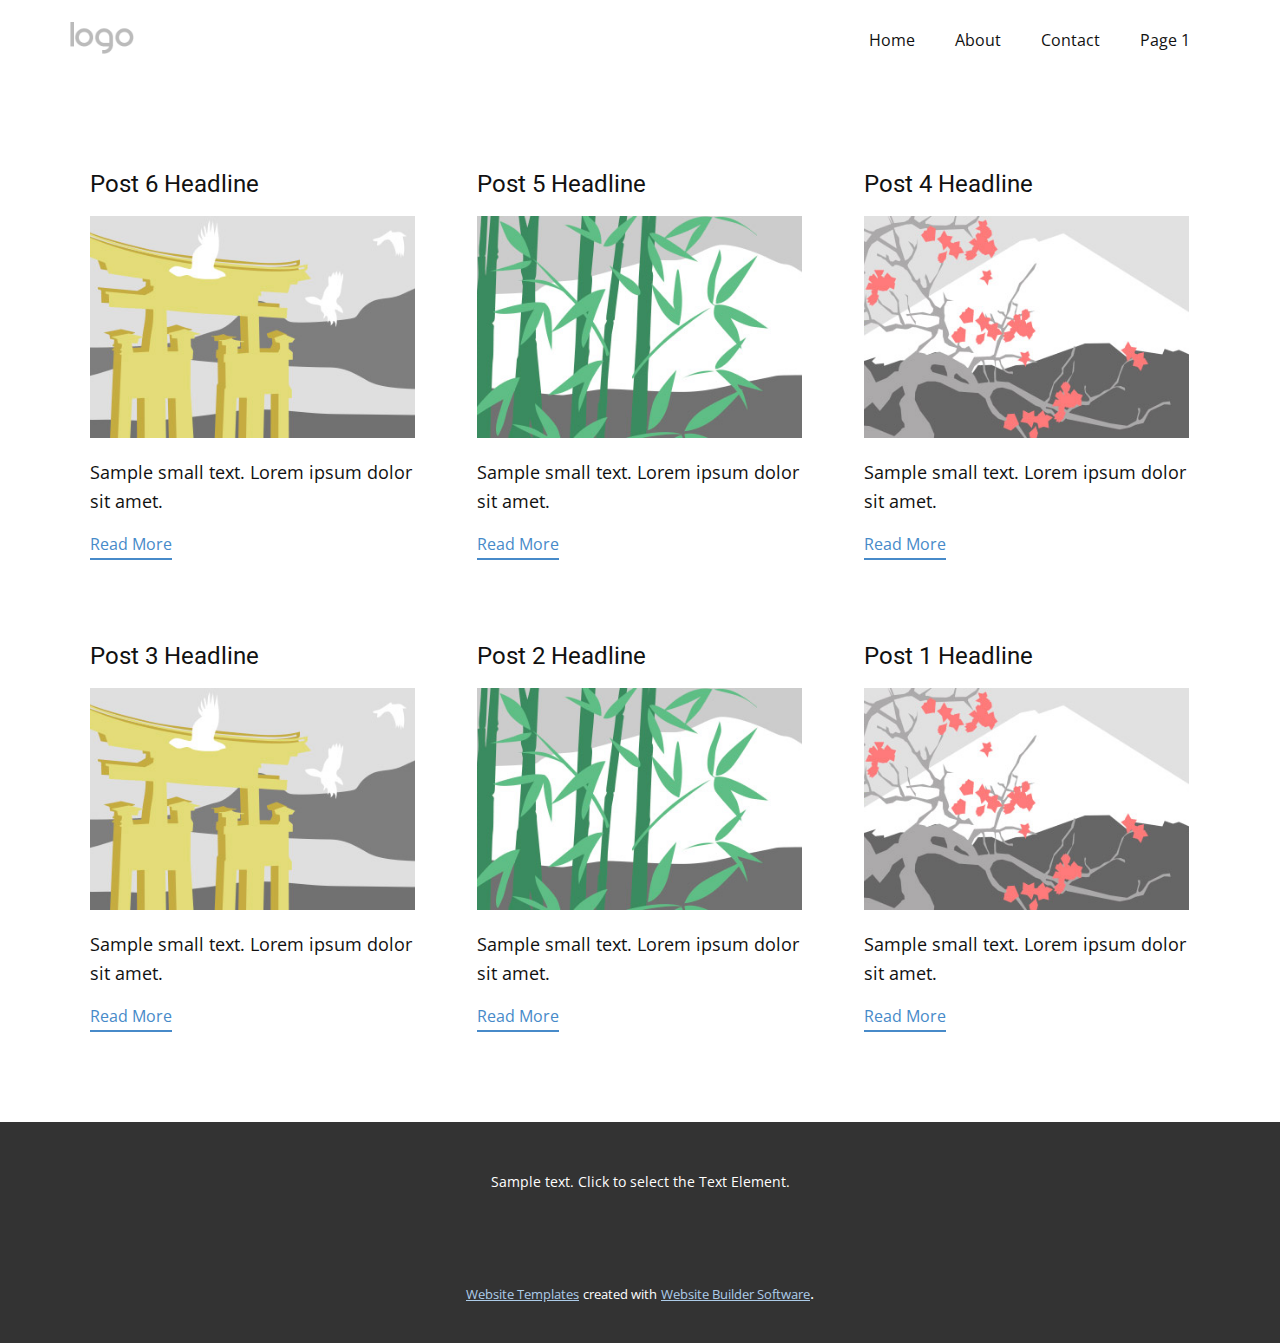
<file: Site1/Site1/blog/blog.html>
<!DOCTYPE html>
<html style="font-size: 16px;" lang="en"><head>
    <meta name="viewport" content="width=device-width, initial-scale=1.0">
    <meta charset="utf-8">
    <meta name="keywords" content="">
    <meta name="description" content="">
    <title>Blog Template</title>
    <link rel="stylesheet" href="../nicepage.css" media="screen">
<link rel="stylesheet" href="../Blog-Template.css" media="screen">
    <script class="u-script" type="text/javascript" src="../jquery.js" defer=""></script>
    <script class="u-script" type="text/javascript" src="../nicepage.js" defer=""></script>
    <meta name="generator" content="Nicepage 5.13.1, nicepage.com">
    <link id="u-theme-google-font" rel="stylesheet" href="https://fonts.googleapis.com/css?family=Roboto:100,100i,300,300i,400,400i,500,500i,700,700i,900,900i|Open+Sans:300,300i,400,400i,500,500i,600,600i,700,700i,800,800i">
    
    
    <script type="application/ld+json">{
		"@context": "http://schema.org",
		"@type": "Organization",
		"name": "",
		"logo": "images/default-logo.png"
}</script>
    <meta name="theme-color" content="#478ac9">
  <meta data-intl-tel-input-cdn-path="intlTelInput/"></head>
  <body class="u-body u-xl-mode" data-lang="en"><header class="u-clearfix u-header u-header" id="sec-3a11"><div class="u-clearfix u-sheet u-valign-middle u-sheet-1">
        <a href="https://nicepage.com" class="u-image u-logo u-image-1">
          <img src="../images/default-logo.png" class="u-logo-image u-logo-image-1">
        </a>
        <nav class="u-menu u-menu-one-level u-offcanvas u-menu-1">
          <div class="menu-collapse" style="font-size: 1rem; letter-spacing: 0px;">
            <a class="u-button-style u-custom-left-right-menu-spacing u-custom-padding-bottom u-custom-top-bottom-menu-spacing u-nav-link u-text-active-palette-1-base u-text-hover-palette-2-base" href="#">
              <svg class="u-svg-link" viewBox="0 0 24 24"><use xmlns:xlink="http://www.w3.org/1999/xlink" xlink:href="#menu-hamburger"></use></svg>
              <svg class="u-svg-content" version="1.1" id="menu-hamburger" viewBox="0 0 16 16" x="0px" y="0px" xmlns:xlink="http://www.w3.org/1999/xlink" xmlns="http://www.w3.org/2000/svg"><g><rect y="1" width="16" height="2"></rect><rect y="7" width="16" height="2"></rect><rect y="13" width="16" height="2"></rect>
</g></svg>
            </a>
          </div>
          <div class="u-custom-menu u-nav-container">
            <ul class="u-nav u-unstyled u-nav-1"><li class="u-nav-item"><a class="u-button-style u-nav-link u-text-active-palette-1-base u-text-hover-palette-2-base" href="../Home.html" style="padding: 10px 20px;">Home</a>
</li><li class="u-nav-item"><a class="u-button-style u-nav-link u-text-active-palette-1-base u-text-hover-palette-2-base" href="../About.html" style="padding: 10px 20px;">About</a>
</li><li class="u-nav-item"><a class="u-button-style u-nav-link u-text-active-palette-1-base u-text-hover-palette-2-base" href="../Contact.html" style="padding: 10px 20px;">Contact</a>
</li><li class="u-nav-item"><a class="u-button-style u-nav-link u-text-active-palette-1-base u-text-hover-palette-2-base" href="../Page-1.html" style="padding: 10px 20px;">Page 1</a>
</li></ul>
          </div>
          <div class="u-custom-menu u-nav-container-collapse">
            <div class="u-black u-container-style u-inner-container-layout u-opacity u-opacity-95 u-sidenav">
              <div class="u-inner-container-layout u-sidenav-overflow">
                <div class="u-menu-close"></div>
                <ul class="u-align-center u-nav u-popupmenu-items u-unstyled u-nav-2"><li class="u-nav-item"><a class="u-button-style u-nav-link" href="../Home.html">Home</a>
</li><li class="u-nav-item"><a class="u-button-style u-nav-link" href="../About.html">About</a>
</li><li class="u-nav-item"><a class="u-button-style u-nav-link" href="../Contact.html">Contact</a>
</li><li class="u-nav-item"><a class="u-button-style u-nav-link" href="../Page-1.html">Page 1</a>
</li></ul>
              </div>
            </div>
            <div class="u-black u-menu-overlay u-opacity u-opacity-70"></div>
          </div>
        </nav>
      </div></header>
    <section class="u-clearfix u-section-1" id="sec-f78e">
      <div class="u-clearfix u-sheet u-valign-middle u-sheet-1"><!--blog--><!--blog_options_json--><!--{"type":"Recent","source":"","tags":"","count":""}--><!--/blog_options_json-->
        <div class="u-blog u-expanded-width u-repeater u-repeater-1"><!--blog_post-->
          <div class="u-blog-post u-container-style u-repeater-item u-white u-repeater-item-1">
            <div class="u-container-layout u-similar-container u-valign-top u-container-layout-1"><!--blog_post_header-->
              <h4 class="u-blog-control u-text u-text-1">
                <a class="u-post-header-link" href="../blog/post-5.html">Post 6 Headline</a>
              </h4><!--/blog_post_header--><!--blog_post_image-->
              <a class="u-post-header-link" href="../blog/post-5.html"><img alt="" class="u-blog-control u-expanded-width u-image u-image-default u-image-1" src="../images/8ad73f3c.jpeg"></a><!--/blog_post_image--><!--blog_post_content-->
              <div class="u-blog-control u-post-content u-text u-text-2 fr-view">Sample small text. Lorem ipsum dolor sit amet.</div><!--/blog_post_content--><!--blog_post_readmore-->
              <a href="../blog/post-5.html" class="u-blog-control u-border-2 u-border-palette-1-base u-btn u-btn-rectangle u-button-style u-none u-btn-1"><!--blog_post_readmore_content--><!--options_json--><!--{"content":"","defaultValue":"Read More"}--><!--/options_json-->Read More<!--/blog_post_readmore_content--></a><!--/blog_post_readmore-->
            </div>
          </div><div class="u-blog-post u-container-style u-repeater-item u-video-cover u-white">
            <div class="u-container-layout u-similar-container u-valign-top u-container-layout-2"><!--blog_post_header-->
              <h4 class="u-blog-control u-text u-text-3">
                <a class="u-post-header-link" href="../blog/post-4.html">Post 5 Headline</a>
              </h4><!--/blog_post_header--><!--blog_post_image-->
              <a class="u-post-header-link" href="../blog/post-4.html"><img alt="" class="u-blog-control u-expanded-width u-image u-image-default u-image-2" src="../images/68f64b9d.jpeg"></a><!--/blog_post_image--><!--blog_post_content-->
              <div class="u-blog-control u-post-content u-text u-text-4 fr-view">Sample small text. Lorem ipsum dolor sit amet.</div><!--/blog_post_content--><!--blog_post_readmore-->
              <a href="../blog/post-4.html" class="u-blog-control u-border-2 u-border-palette-1-base u-btn u-btn-rectangle u-button-style u-none u-btn-2"><!--blog_post_readmore_content--><!--options_json--><!--{"content":"","defaultValue":"Read More"}--><!--/options_json-->Read More<!--/blog_post_readmore_content--></a><!--/blog_post_readmore-->
            </div>
          </div><div class="u-blog-post u-container-style u-repeater-item u-video-cover u-white">
            <div class="u-container-layout u-similar-container u-valign-top u-container-layout-3"><!--blog_post_header-->
              <h4 class="u-blog-control u-text u-text-5">
                <a class="u-post-header-link" href="../blog/post-3.html">Post 4 Headline</a>
              </h4><!--/blog_post_header--><!--blog_post_image-->
              <a class="u-post-header-link" href="../blog/post-3.html"><img alt="" class="u-blog-control u-expanded-width u-image u-image-default u-image-3" src="../images/0fd3416c.jpeg"></a><!--/blog_post_image--><!--blog_post_content-->
              <div class="u-blog-control u-post-content u-text u-text-6 fr-view">Sample small text. Lorem ipsum dolor sit amet.</div><!--/blog_post_content--><!--blog_post_readmore-->
              <a href="../blog/post-3.html" class="u-blog-control u-border-2 u-border-palette-1-base u-btn u-btn-rectangle u-button-style u-none u-btn-3"><!--blog_post_readmore_content--><!--options_json--><!--{"content":"","defaultValue":"Read More"}--><!--/options_json-->Read More<!--/blog_post_readmore_content--></a><!--/blog_post_readmore-->
            </div>
          </div><div class="u-blog-post u-container-style u-repeater-item u-white u-repeater-item-1">
            <div class="u-container-layout u-similar-container u-valign-top u-container-layout-1"><!--blog_post_header-->
              <h4 class="u-blog-control u-text u-text-1">
                <a class="u-post-header-link" href="../blog/post-2.html">Post 3 Headline</a>
              </h4><!--/blog_post_header--><!--blog_post_image-->
              <a class="u-post-header-link" href="../blog/post-2.html"><img alt="" class="u-blog-control u-expanded-width u-image u-image-default u-image-1" src="../images/8ad73f3c.jpeg"></a><!--/blog_post_image--><!--blog_post_content-->
              <div class="u-blog-control u-post-content u-text u-text-2 fr-view">Sample small text. Lorem ipsum dolor sit amet.</div><!--/blog_post_content--><!--blog_post_readmore-->
              <a href="../blog/post-2.html" class="u-blog-control u-border-2 u-border-palette-1-base u-btn u-btn-rectangle u-button-style u-none u-btn-1"><!--blog_post_readmore_content--><!--options_json--><!--{"content":"","defaultValue":"Read More"}--><!--/options_json-->Read More<!--/blog_post_readmore_content--></a><!--/blog_post_readmore-->
            </div>
          </div><div class="u-blog-post u-container-style u-repeater-item u-video-cover u-white">
            <div class="u-container-layout u-similar-container u-valign-top u-container-layout-2"><!--blog_post_header-->
              <h4 class="u-blog-control u-text u-text-3">
                <a class="u-post-header-link" href="../blog/post-1.html">Post 2 Headline</a>
              </h4><!--/blog_post_header--><!--blog_post_image-->
              <a class="u-post-header-link" href="../blog/post-1.html"><img alt="" class="u-blog-control u-expanded-width u-image u-image-default u-image-2" src="../images/68f64b9d.jpeg"></a><!--/blog_post_image--><!--blog_post_content-->
              <div class="u-blog-control u-post-content u-text u-text-4 fr-view">Sample small text. Lorem ipsum dolor sit amet.</div><!--/blog_post_content--><!--blog_post_readmore-->
              <a href="../blog/post-1.html" class="u-blog-control u-border-2 u-border-palette-1-base u-btn u-btn-rectangle u-button-style u-none u-btn-2"><!--blog_post_readmore_content--><!--options_json--><!--{"content":"","defaultValue":"Read More"}--><!--/options_json-->Read More<!--/blog_post_readmore_content--></a><!--/blog_post_readmore-->
            </div>
          </div><div class="u-blog-post u-container-style u-repeater-item u-video-cover u-white">
            <div class="u-container-layout u-similar-container u-valign-top u-container-layout-3"><!--blog_post_header-->
              <h4 class="u-blog-control u-text u-text-5">
                <a class="u-post-header-link" href="../blog/post.html">Post 1 Headline</a>
              </h4><!--/blog_post_header--><!--blog_post_image-->
              <a class="u-post-header-link" href="../blog/post.html"><img alt="" class="u-blog-control u-expanded-width u-image u-image-default u-image-3" src="../images/0fd3416c.jpeg"></a><!--/blog_post_image--><!--blog_post_content-->
              <div class="u-blog-control u-post-content u-text u-text-6 fr-view">Sample small text. Lorem ipsum dolor sit amet.</div><!--/blog_post_content--><!--blog_post_readmore-->
              <a href="../blog/post.html" class="u-blog-control u-border-2 u-border-palette-1-base u-btn u-btn-rectangle u-button-style u-none u-btn-3"><!--blog_post_readmore_content--><!--options_json--><!--{"content":"","defaultValue":"Read More"}--><!--/options_json-->Read More<!--/blog_post_readmore_content--></a><!--/blog_post_readmore-->
            </div>
          </div><!--/blog_post--><!--blog_post-->
          <!--/blog_post--><!--blog_post-->
          <!--/blog_post-->
        </div><!--/blog-->
      </div>
    </section>
    
    
    <footer class="u-align-center u-clearfix u-footer u-grey-80 u-footer" id="sec-99f3"><div class="u-clearfix u-sheet u-sheet-1">
        <p class="u-small-text u-text u-text-variant u-text-1">Sample text. Click to select the Text Element.</p>
      </div></footer>
    <section class="u-backlink u-clearfix u-grey-80">
      <a class="u-link" href="https://nicepage.com/website-templates" target="_blank">
        <span>Website Templates</span>
      </a>
      <p class="u-text">
        <span>created with</span>
      </p>
      <a class="u-link" href="" target="_blank">
        <span>Website Builder Software</span>
      </a>. 
    </section>
  
</body></html>
</file>
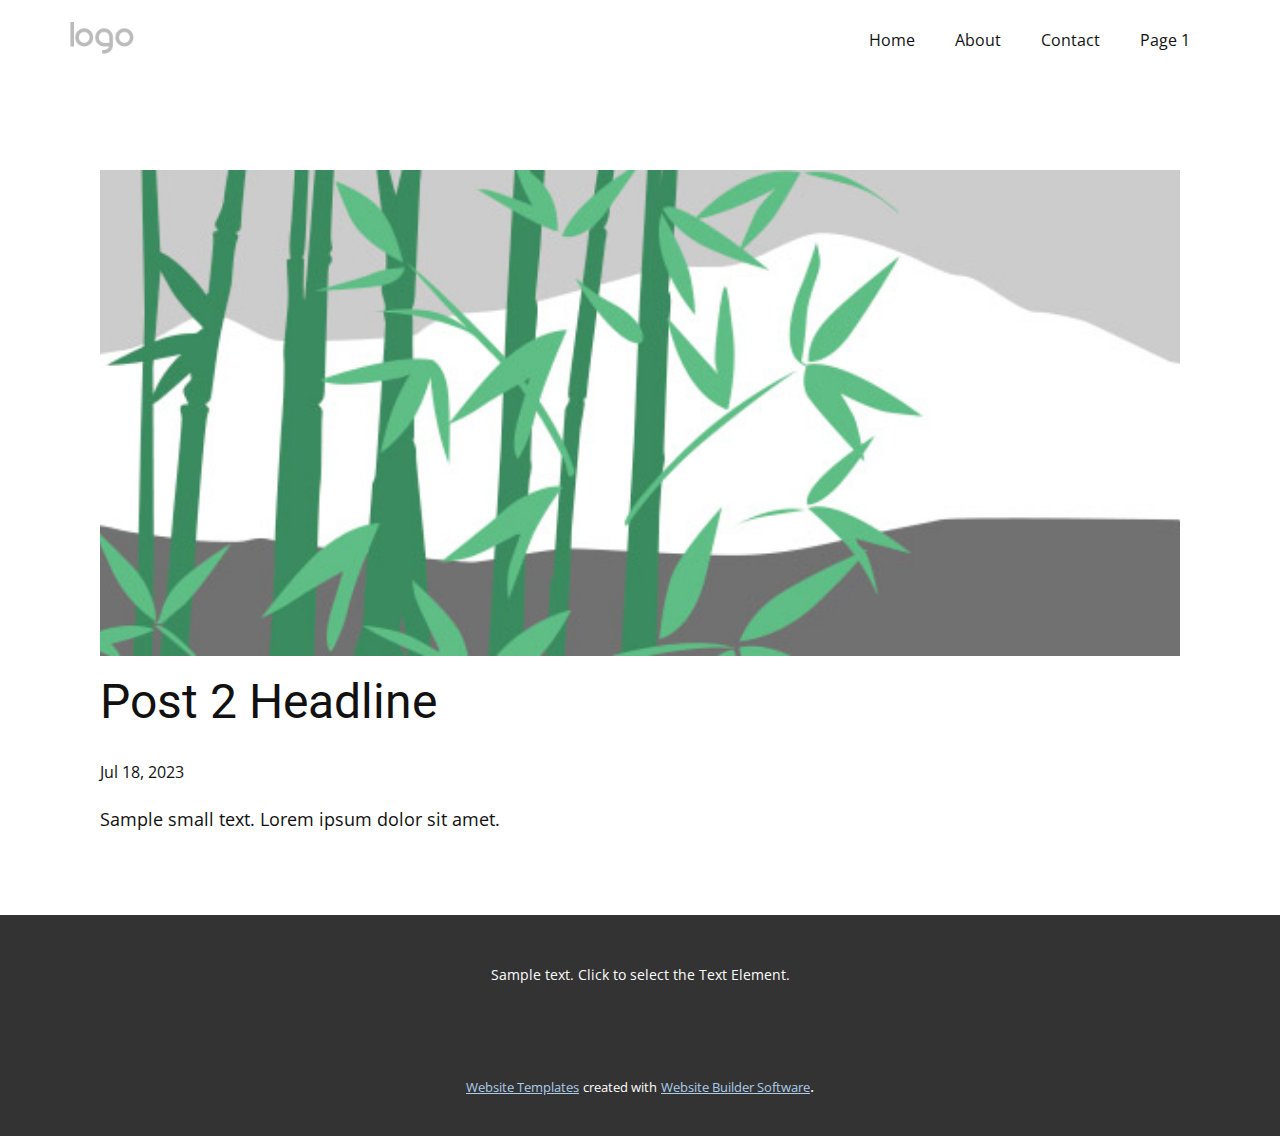
<file: Site1/Site1/blog/post-1.html>
<!DOCTYPE html>
<html style="font-size: 16px;" lang="en"><head>
    <meta name="viewport" content="width=device-width, initial-scale=1.0">
    <meta charset="utf-8">
    <meta name="keywords" content="Post 1 Headline">
    <meta name="description" content="">
    <title>Post 2 Headline</title>
    <link rel="stylesheet" href="../nicepage.css" media="screen">
<link rel="stylesheet" href="../Post-Template.css" media="screen">
    <script class="u-script" type="text/javascript" src="../jquery.js" defer=""></script>
    <script class="u-script" type="text/javascript" src="../nicepage.js" defer=""></script>
    <meta name="generator" content="Nicepage 5.13.1, nicepage.com">
    <link id="u-theme-google-font" rel="stylesheet" href="https://fonts.googleapis.com/css?family=Roboto:100,100i,300,300i,400,400i,500,500i,700,700i,900,900i|Open+Sans:300,300i,400,400i,500,500i,600,600i,700,700i,800,800i">
    
    
    <script type="application/ld+json">{
		"@context": "http://schema.org",
		"@type": "Organization",
		"name": "",
		"logo": "images/default-logo.png"
}</script>
    <meta name="theme-color" content="#478ac9">
  <meta data-intl-tel-input-cdn-path="intlTelInput/"></head>
  <body class="u-body u-xl-mode" data-lang="en"><header class="u-clearfix u-header u-header" id="sec-3a11"><div class="u-clearfix u-sheet u-valign-middle u-sheet-1">
        <a href="https://nicepage.com" class="u-image u-logo u-image-1">
          <img src="../images/default-logo.png" class="u-logo-image u-logo-image-1">
        </a>
        <nav class="u-menu u-menu-one-level u-offcanvas u-menu-1">
          <div class="menu-collapse" style="font-size: 1rem; letter-spacing: 0px;">
            <a class="u-button-style u-custom-left-right-menu-spacing u-custom-padding-bottom u-custom-top-bottom-menu-spacing u-nav-link u-text-active-palette-1-base u-text-hover-palette-2-base" href="#">
              <svg class="u-svg-link" viewBox="0 0 24 24"><use xmlns:xlink="http://www.w3.org/1999/xlink" xlink:href="#menu-hamburger"></use></svg>
              <svg class="u-svg-content" version="1.1" id="menu-hamburger" viewBox="0 0 16 16" x="0px" y="0px" xmlns:xlink="http://www.w3.org/1999/xlink" xmlns="http://www.w3.org/2000/svg"><g><rect y="1" width="16" height="2"></rect><rect y="7" width="16" height="2"></rect><rect y="13" width="16" height="2"></rect>
</g></svg>
            </a>
          </div>
          <div class="u-custom-menu u-nav-container">
            <ul class="u-nav u-unstyled u-nav-1"><li class="u-nav-item"><a class="u-button-style u-nav-link u-text-active-palette-1-base u-text-hover-palette-2-base" href="../Home.html" style="padding: 10px 20px;">Home</a>
</li><li class="u-nav-item"><a class="u-button-style u-nav-link u-text-active-palette-1-base u-text-hover-palette-2-base" href="../About.html" style="padding: 10px 20px;">About</a>
</li><li class="u-nav-item"><a class="u-button-style u-nav-link u-text-active-palette-1-base u-text-hover-palette-2-base" href="../Contact.html" style="padding: 10px 20px;">Contact</a>
</li><li class="u-nav-item"><a class="u-button-style u-nav-link u-text-active-palette-1-base u-text-hover-palette-2-base" href="../Page-1.html" style="padding: 10px 20px;">Page 1</a>
</li></ul>
          </div>
          <div class="u-custom-menu u-nav-container-collapse">
            <div class="u-black u-container-style u-inner-container-layout u-opacity u-opacity-95 u-sidenav">
              <div class="u-inner-container-layout u-sidenav-overflow">
                <div class="u-menu-close"></div>
                <ul class="u-align-center u-nav u-popupmenu-items u-unstyled u-nav-2"><li class="u-nav-item"><a class="u-button-style u-nav-link" href="../Home.html">Home</a>
</li><li class="u-nav-item"><a class="u-button-style u-nav-link" href="../About.html">About</a>
</li><li class="u-nav-item"><a class="u-button-style u-nav-link" href="../Contact.html">Contact</a>
</li><li class="u-nav-item"><a class="u-button-style u-nav-link" href="../Page-1.html">Page 1</a>
</li></ul>
              </div>
            </div>
            <div class="u-black u-menu-overlay u-opacity u-opacity-70"></div>
          </div>
        </nav>
      </div></header>
    <section class="u-align-center u-clearfix u-section-1" id="sec-b106">
      <div class="u-clearfix u-sheet u-valign-middle-md u-valign-middle-sm u-valign-middle-xs u-sheet-1"><!--post_details--><!--post_details_options_json--><!--{"source":""}--><!--/post_details_options_json--><!--blog_post-->
        <div class="u-container-style u-expanded-width u-post-details u-post-details-1">
          <div class="u-container-layout u-valign-middle u-container-layout-1"><!--blog_post_image-->
            <img alt="" class="u-blog-control u-expanded-width u-image u-image-default u-image-1" src="../images/68f64b9d.jpeg"><!--/blog_post_image--><!--blog_post_header-->
            <h2 class="u-blog-control u-text u-text-1">Post 2 Headline</h2><!--/blog_post_header--><!--blog_post_metadata-->
            <div class="u-blog-control u-metadata u-metadata-1"><!--blog_post_metadata_date-->
              <span class="u-meta-date u-meta-icon">Jul 18, 2023</span><!--/blog_post_metadata_date--><!--blog_post_metadata_category-->
              <!--/blog_post_metadata_category--><!--blog_post_metadata_comments-->
              <!--/blog_post_metadata_comments-->
            </div><!--/blog_post_metadata--><!--blog_post_content-->
            <div class="u-align-justify u-blog-control u-post-content u-text u-text-2 fr-view">
  Sample small text. Lorem ipsum dolor sit amet.
  </div><!--/blog_post_content-->
          </div>
        </div><!--/blog_post--><!--/post_details-->
      </div>
    </section>
    
    
    <footer class="u-align-center u-clearfix u-footer u-grey-80 u-footer" id="sec-99f3"><div class="u-clearfix u-sheet u-sheet-1">
        <p class="u-small-text u-text u-text-variant u-text-1">Sample text. Click to select the Text Element.</p>
      </div></footer>
    <section class="u-backlink u-clearfix u-grey-80">
      <a class="u-link" href="https://nicepage.com/website-templates" target="_blank">
        <span>Website Templates</span>
      </a>
      <p class="u-text">
        <span>created with</span>
      </p>
      <a class="u-link" href="" target="_blank">
        <span>Website Builder Software</span>
      </a>. 
    </section>
  
</body></html>
</file>
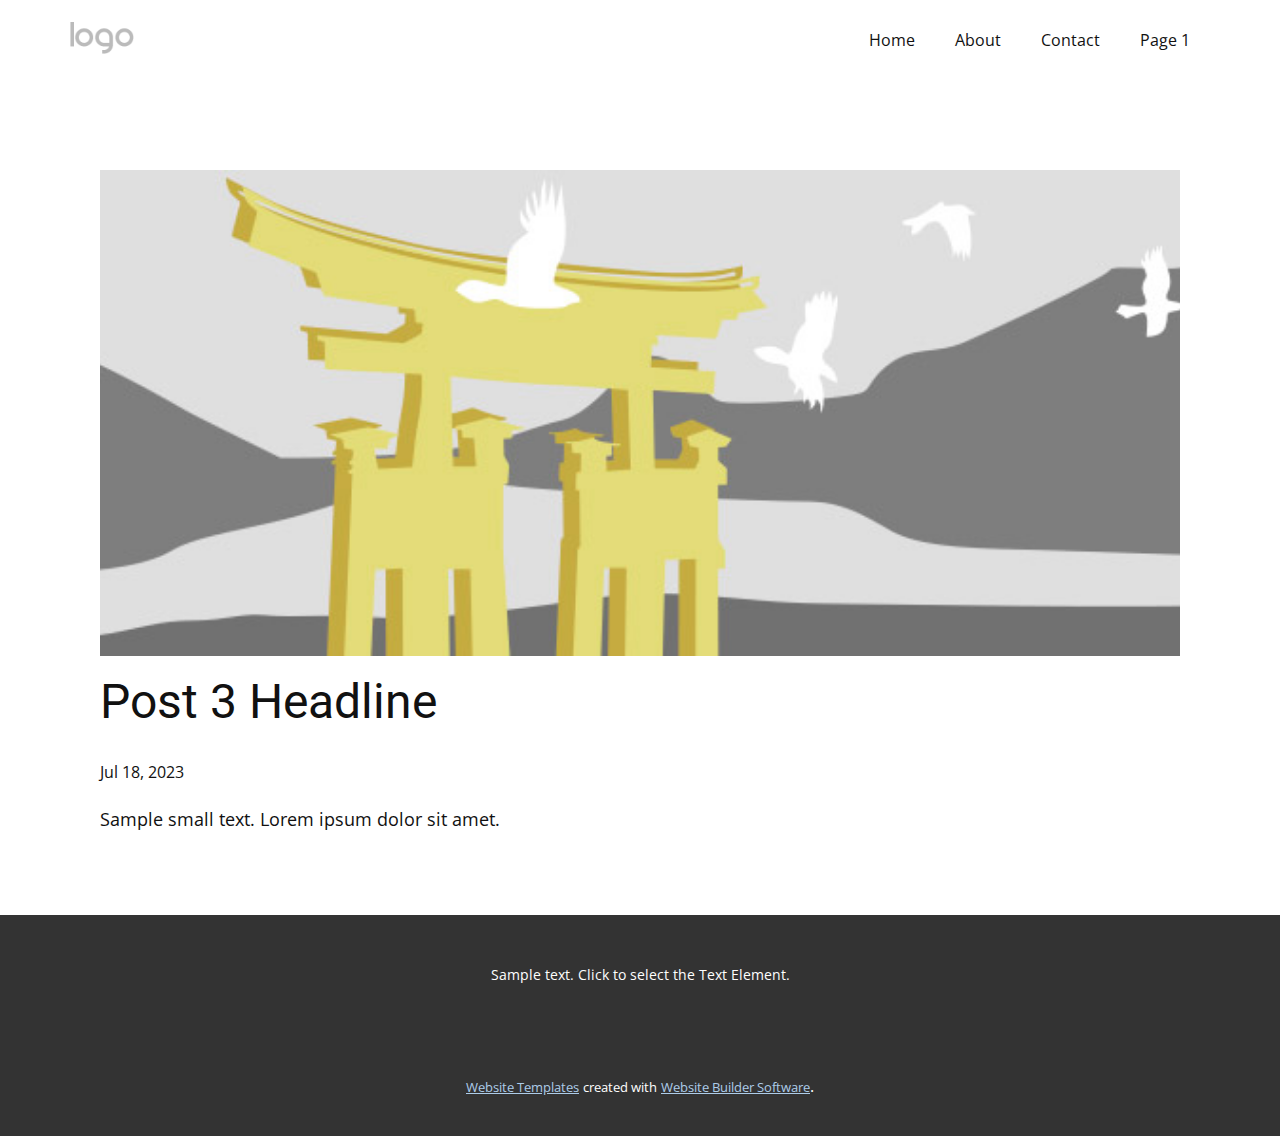
<file: Site1/Site1/blog/post-2.html>
<!DOCTYPE html>
<html style="font-size: 16px;" lang="en"><head>
    <meta name="viewport" content="width=device-width, initial-scale=1.0">
    <meta charset="utf-8">
    <meta name="keywords" content="Post 1 Headline">
    <meta name="description" content="">
    <title>Post 3 Headline</title>
    <link rel="stylesheet" href="../nicepage.css" media="screen">
<link rel="stylesheet" href="../Post-Template.css" media="screen">
    <script class="u-script" type="text/javascript" src="../jquery.js" defer=""></script>
    <script class="u-script" type="text/javascript" src="../nicepage.js" defer=""></script>
    <meta name="generator" content="Nicepage 5.13.1, nicepage.com">
    <link id="u-theme-google-font" rel="stylesheet" href="https://fonts.googleapis.com/css?family=Roboto:100,100i,300,300i,400,400i,500,500i,700,700i,900,900i|Open+Sans:300,300i,400,400i,500,500i,600,600i,700,700i,800,800i">
    
    
    <script type="application/ld+json">{
		"@context": "http://schema.org",
		"@type": "Organization",
		"name": "",
		"logo": "images/default-logo.png"
}</script>
    <meta name="theme-color" content="#478ac9">
  <meta data-intl-tel-input-cdn-path="intlTelInput/"></head>
  <body class="u-body u-xl-mode" data-lang="en"><header class="u-clearfix u-header u-header" id="sec-3a11"><div class="u-clearfix u-sheet u-valign-middle u-sheet-1">
        <a href="https://nicepage.com" class="u-image u-logo u-image-1">
          <img src="../images/default-logo.png" class="u-logo-image u-logo-image-1">
        </a>
        <nav class="u-menu u-menu-one-level u-offcanvas u-menu-1">
          <div class="menu-collapse" style="font-size: 1rem; letter-spacing: 0px;">
            <a class="u-button-style u-custom-left-right-menu-spacing u-custom-padding-bottom u-custom-top-bottom-menu-spacing u-nav-link u-text-active-palette-1-base u-text-hover-palette-2-base" href="#">
              <svg class="u-svg-link" viewBox="0 0 24 24"><use xmlns:xlink="http://www.w3.org/1999/xlink" xlink:href="#menu-hamburger"></use></svg>
              <svg class="u-svg-content" version="1.1" id="menu-hamburger" viewBox="0 0 16 16" x="0px" y="0px" xmlns:xlink="http://www.w3.org/1999/xlink" xmlns="http://www.w3.org/2000/svg"><g><rect y="1" width="16" height="2"></rect><rect y="7" width="16" height="2"></rect><rect y="13" width="16" height="2"></rect>
</g></svg>
            </a>
          </div>
          <div class="u-custom-menu u-nav-container">
            <ul class="u-nav u-unstyled u-nav-1"><li class="u-nav-item"><a class="u-button-style u-nav-link u-text-active-palette-1-base u-text-hover-palette-2-base" href="../Home.html" style="padding: 10px 20px;">Home</a>
</li><li class="u-nav-item"><a class="u-button-style u-nav-link u-text-active-palette-1-base u-text-hover-palette-2-base" href="../About.html" style="padding: 10px 20px;">About</a>
</li><li class="u-nav-item"><a class="u-button-style u-nav-link u-text-active-palette-1-base u-text-hover-palette-2-base" href="../Contact.html" style="padding: 10px 20px;">Contact</a>
</li><li class="u-nav-item"><a class="u-button-style u-nav-link u-text-active-palette-1-base u-text-hover-palette-2-base" href="../Page-1.html" style="padding: 10px 20px;">Page 1</a>
</li></ul>
          </div>
          <div class="u-custom-menu u-nav-container-collapse">
            <div class="u-black u-container-style u-inner-container-layout u-opacity u-opacity-95 u-sidenav">
              <div class="u-inner-container-layout u-sidenav-overflow">
                <div class="u-menu-close"></div>
                <ul class="u-align-center u-nav u-popupmenu-items u-unstyled u-nav-2"><li class="u-nav-item"><a class="u-button-style u-nav-link" href="../Home.html">Home</a>
</li><li class="u-nav-item"><a class="u-button-style u-nav-link" href="../About.html">About</a>
</li><li class="u-nav-item"><a class="u-button-style u-nav-link" href="../Contact.html">Contact</a>
</li><li class="u-nav-item"><a class="u-button-style u-nav-link" href="../Page-1.html">Page 1</a>
</li></ul>
              </div>
            </div>
            <div class="u-black u-menu-overlay u-opacity u-opacity-70"></div>
          </div>
        </nav>
      </div></header>
    <section class="u-align-center u-clearfix u-section-1" id="sec-b106">
      <div class="u-clearfix u-sheet u-valign-middle-md u-valign-middle-sm u-valign-middle-xs u-sheet-1"><!--post_details--><!--post_details_options_json--><!--{"source":""}--><!--/post_details_options_json--><!--blog_post-->
        <div class="u-container-style u-expanded-width u-post-details u-post-details-1">
          <div class="u-container-layout u-valign-middle u-container-layout-1"><!--blog_post_image-->
            <img alt="" class="u-blog-control u-expanded-width u-image u-image-default u-image-1" src="../images/8ad73f3c.jpeg"><!--/blog_post_image--><!--blog_post_header-->
            <h2 class="u-blog-control u-text u-text-1">Post 3 Headline</h2><!--/blog_post_header--><!--blog_post_metadata-->
            <div class="u-blog-control u-metadata u-metadata-1"><!--blog_post_metadata_date-->
              <span class="u-meta-date u-meta-icon">Jul 18, 2023</span><!--/blog_post_metadata_date--><!--blog_post_metadata_category-->
              <!--/blog_post_metadata_category--><!--blog_post_metadata_comments-->
              <!--/blog_post_metadata_comments-->
            </div><!--/blog_post_metadata--><!--blog_post_content-->
            <div class="u-align-justify u-blog-control u-post-content u-text u-text-2 fr-view">
  Sample small text. Lorem ipsum dolor sit amet.
  </div><!--/blog_post_content-->
          </div>
        </div><!--/blog_post--><!--/post_details-->
      </div>
    </section>
    
    
    <footer class="u-align-center u-clearfix u-footer u-grey-80 u-footer" id="sec-99f3"><div class="u-clearfix u-sheet u-sheet-1">
        <p class="u-small-text u-text u-text-variant u-text-1">Sample text. Click to select the Text Element.</p>
      </div></footer>
    <section class="u-backlink u-clearfix u-grey-80">
      <a class="u-link" href="https://nicepage.com/website-templates" target="_blank">
        <span>Website Templates</span>
      </a>
      <p class="u-text">
        <span>created with</span>
      </p>
      <a class="u-link" href="" target="_blank">
        <span>Website Builder Software</span>
      </a>. 
    </section>
  
</body></html>
</file>
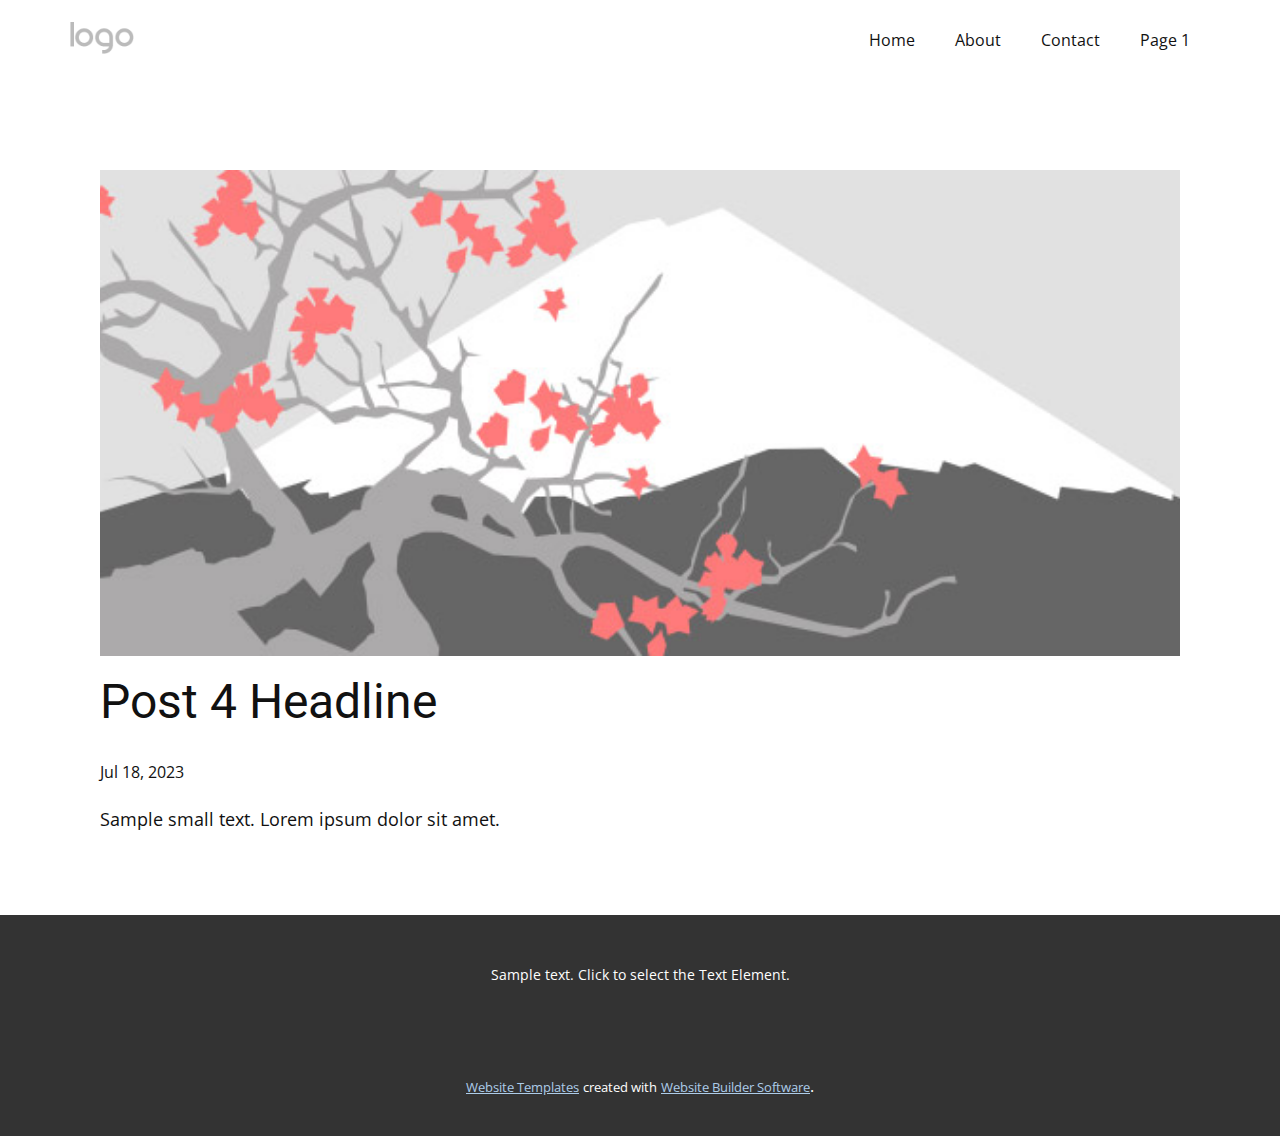
<file: Site1/Site1/blog/post-3.html>
<!DOCTYPE html>
<html style="font-size: 16px;" lang="en"><head>
    <meta name="viewport" content="width=device-width, initial-scale=1.0">
    <meta charset="utf-8">
    <meta name="keywords" content="Post 1 Headline">
    <meta name="description" content="">
    <title>Post 4 Headline</title>
    <link rel="stylesheet" href="../nicepage.css" media="screen">
<link rel="stylesheet" href="../Post-Template.css" media="screen">
    <script class="u-script" type="text/javascript" src="../jquery.js" defer=""></script>
    <script class="u-script" type="text/javascript" src="../nicepage.js" defer=""></script>
    <meta name="generator" content="Nicepage 5.13.1, nicepage.com">
    <link id="u-theme-google-font" rel="stylesheet" href="https://fonts.googleapis.com/css?family=Roboto:100,100i,300,300i,400,400i,500,500i,700,700i,900,900i|Open+Sans:300,300i,400,400i,500,500i,600,600i,700,700i,800,800i">
    
    
    <script type="application/ld+json">{
		"@context": "http://schema.org",
		"@type": "Organization",
		"name": "",
		"logo": "images/default-logo.png"
}</script>
    <meta name="theme-color" content="#478ac9">
  <meta data-intl-tel-input-cdn-path="intlTelInput/"></head>
  <body class="u-body u-xl-mode" data-lang="en"><header class="u-clearfix u-header u-header" id="sec-3a11"><div class="u-clearfix u-sheet u-valign-middle u-sheet-1">
        <a href="https://nicepage.com" class="u-image u-logo u-image-1">
          <img src="../images/default-logo.png" class="u-logo-image u-logo-image-1">
        </a>
        <nav class="u-menu u-menu-one-level u-offcanvas u-menu-1">
          <div class="menu-collapse" style="font-size: 1rem; letter-spacing: 0px;">
            <a class="u-button-style u-custom-left-right-menu-spacing u-custom-padding-bottom u-custom-top-bottom-menu-spacing u-nav-link u-text-active-palette-1-base u-text-hover-palette-2-base" href="#">
              <svg class="u-svg-link" viewBox="0 0 24 24"><use xmlns:xlink="http://www.w3.org/1999/xlink" xlink:href="#menu-hamburger"></use></svg>
              <svg class="u-svg-content" version="1.1" id="menu-hamburger" viewBox="0 0 16 16" x="0px" y="0px" xmlns:xlink="http://www.w3.org/1999/xlink" xmlns="http://www.w3.org/2000/svg"><g><rect y="1" width="16" height="2"></rect><rect y="7" width="16" height="2"></rect><rect y="13" width="16" height="2"></rect>
</g></svg>
            </a>
          </div>
          <div class="u-custom-menu u-nav-container">
            <ul class="u-nav u-unstyled u-nav-1"><li class="u-nav-item"><a class="u-button-style u-nav-link u-text-active-palette-1-base u-text-hover-palette-2-base" href="../Home.html" style="padding: 10px 20px;">Home</a>
</li><li class="u-nav-item"><a class="u-button-style u-nav-link u-text-active-palette-1-base u-text-hover-palette-2-base" href="../About.html" style="padding: 10px 20px;">About</a>
</li><li class="u-nav-item"><a class="u-button-style u-nav-link u-text-active-palette-1-base u-text-hover-palette-2-base" href="../Contact.html" style="padding: 10px 20px;">Contact</a>
</li><li class="u-nav-item"><a class="u-button-style u-nav-link u-text-active-palette-1-base u-text-hover-palette-2-base" href="../Page-1.html" style="padding: 10px 20px;">Page 1</a>
</li></ul>
          </div>
          <div class="u-custom-menu u-nav-container-collapse">
            <div class="u-black u-container-style u-inner-container-layout u-opacity u-opacity-95 u-sidenav">
              <div class="u-inner-container-layout u-sidenav-overflow">
                <div class="u-menu-close"></div>
                <ul class="u-align-center u-nav u-popupmenu-items u-unstyled u-nav-2"><li class="u-nav-item"><a class="u-button-style u-nav-link" href="../Home.html">Home</a>
</li><li class="u-nav-item"><a class="u-button-style u-nav-link" href="../About.html">About</a>
</li><li class="u-nav-item"><a class="u-button-style u-nav-link" href="../Contact.html">Contact</a>
</li><li class="u-nav-item"><a class="u-button-style u-nav-link" href="../Page-1.html">Page 1</a>
</li></ul>
              </div>
            </div>
            <div class="u-black u-menu-overlay u-opacity u-opacity-70"></div>
          </div>
        </nav>
      </div></header>
    <section class="u-align-center u-clearfix u-section-1" id="sec-b106">
      <div class="u-clearfix u-sheet u-valign-middle-md u-valign-middle-sm u-valign-middle-xs u-sheet-1"><!--post_details--><!--post_details_options_json--><!--{"source":""}--><!--/post_details_options_json--><!--blog_post-->
        <div class="u-container-style u-expanded-width u-post-details u-post-details-1">
          <div class="u-container-layout u-valign-middle u-container-layout-1"><!--blog_post_image-->
            <img alt="" class="u-blog-control u-expanded-width u-image u-image-default u-image-1" src="../images/0fd3416c.jpeg"><!--/blog_post_image--><!--blog_post_header-->
            <h2 class="u-blog-control u-text u-text-1">Post 4 Headline</h2><!--/blog_post_header--><!--blog_post_metadata-->
            <div class="u-blog-control u-metadata u-metadata-1"><!--blog_post_metadata_date-->
              <span class="u-meta-date u-meta-icon">Jul 18, 2023</span><!--/blog_post_metadata_date--><!--blog_post_metadata_category-->
              <!--/blog_post_metadata_category--><!--blog_post_metadata_comments-->
              <!--/blog_post_metadata_comments-->
            </div><!--/blog_post_metadata--><!--blog_post_content-->
            <div class="u-align-justify u-blog-control u-post-content u-text u-text-2 fr-view">
  Sample small text. Lorem ipsum dolor sit amet.
  </div><!--/blog_post_content-->
          </div>
        </div><!--/blog_post--><!--/post_details-->
      </div>
    </section>
    
    
    <footer class="u-align-center u-clearfix u-footer u-grey-80 u-footer" id="sec-99f3"><div class="u-clearfix u-sheet u-sheet-1">
        <p class="u-small-text u-text u-text-variant u-text-1">Sample text. Click to select the Text Element.</p>
      </div></footer>
    <section class="u-backlink u-clearfix u-grey-80">
      <a class="u-link" href="https://nicepage.com/website-templates" target="_blank">
        <span>Website Templates</span>
      </a>
      <p class="u-text">
        <span>created with</span>
      </p>
      <a class="u-link" href="" target="_blank">
        <span>Website Builder Software</span>
      </a>. 
    </section>
  
</body></html>
</file>
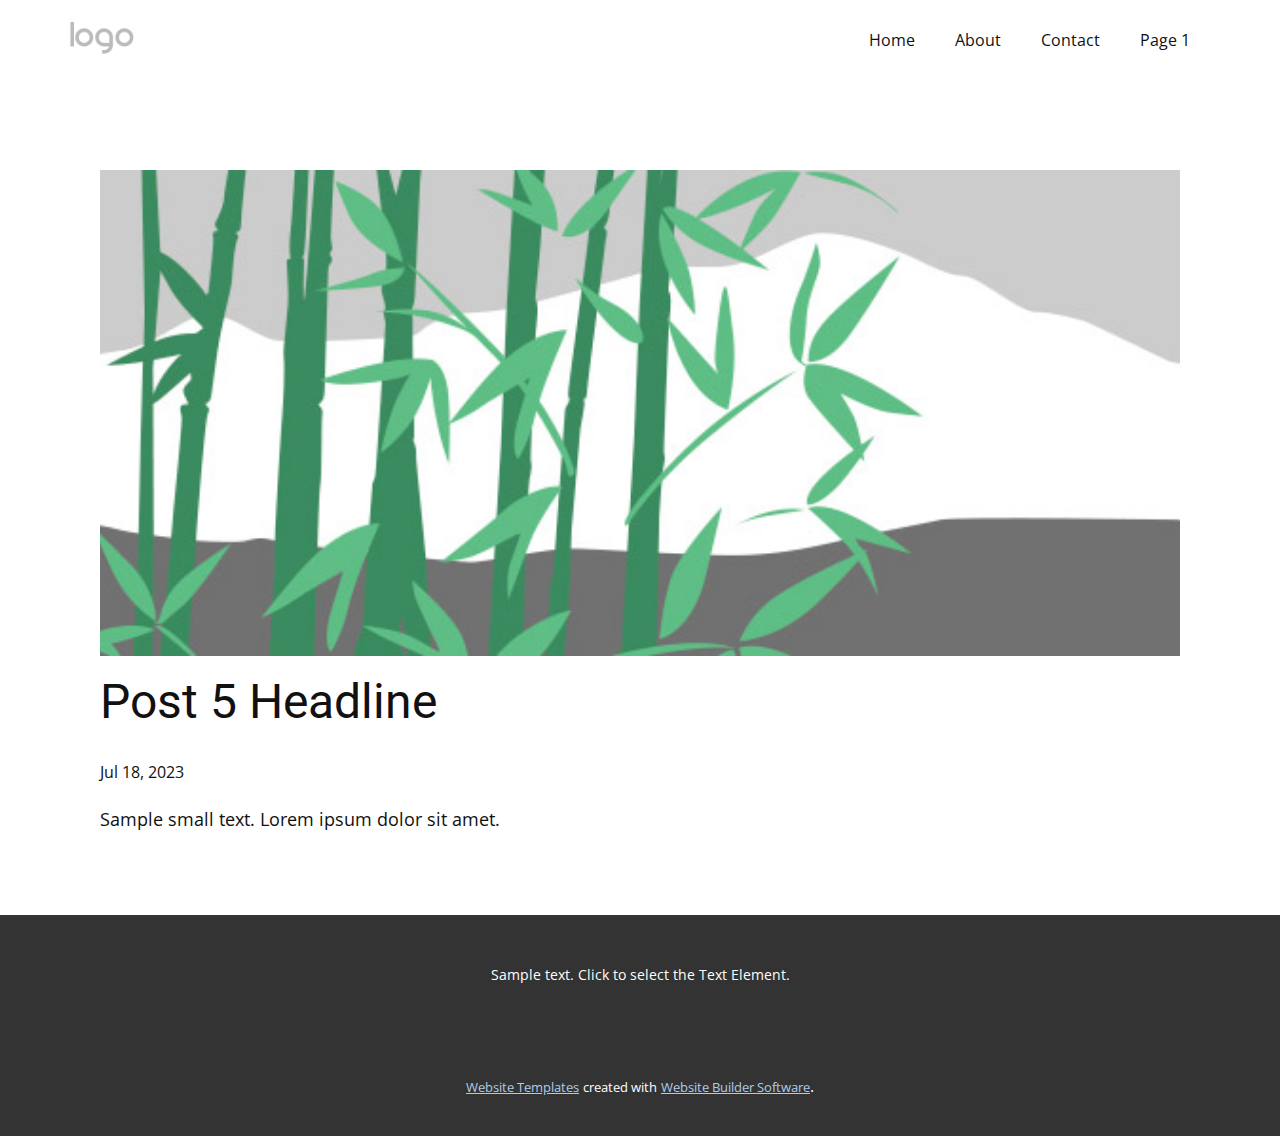
<file: Site1/Site1/blog/post-4.html>
<!DOCTYPE html>
<html style="font-size: 16px;" lang="en"><head>
    <meta name="viewport" content="width=device-width, initial-scale=1.0">
    <meta charset="utf-8">
    <meta name="keywords" content="Post 1 Headline">
    <meta name="description" content="">
    <title>Post 5 Headline</title>
    <link rel="stylesheet" href="../nicepage.css" media="screen">
<link rel="stylesheet" href="../Post-Template.css" media="screen">
    <script class="u-script" type="text/javascript" src="../jquery.js" defer=""></script>
    <script class="u-script" type="text/javascript" src="../nicepage.js" defer=""></script>
    <meta name="generator" content="Nicepage 5.13.1, nicepage.com">
    <link id="u-theme-google-font" rel="stylesheet" href="https://fonts.googleapis.com/css?family=Roboto:100,100i,300,300i,400,400i,500,500i,700,700i,900,900i|Open+Sans:300,300i,400,400i,500,500i,600,600i,700,700i,800,800i">
    
    
    <script type="application/ld+json">{
		"@context": "http://schema.org",
		"@type": "Organization",
		"name": "",
		"logo": "images/default-logo.png"
}</script>
    <meta name="theme-color" content="#478ac9">
  <meta data-intl-tel-input-cdn-path="intlTelInput/"></head>
  <body class="u-body u-xl-mode" data-lang="en"><header class="u-clearfix u-header u-header" id="sec-3a11"><div class="u-clearfix u-sheet u-valign-middle u-sheet-1">
        <a href="https://nicepage.com" class="u-image u-logo u-image-1">
          <img src="../images/default-logo.png" class="u-logo-image u-logo-image-1">
        </a>
        <nav class="u-menu u-menu-one-level u-offcanvas u-menu-1">
          <div class="menu-collapse" style="font-size: 1rem; letter-spacing: 0px;">
            <a class="u-button-style u-custom-left-right-menu-spacing u-custom-padding-bottom u-custom-top-bottom-menu-spacing u-nav-link u-text-active-palette-1-base u-text-hover-palette-2-base" href="#">
              <svg class="u-svg-link" viewBox="0 0 24 24"><use xmlns:xlink="http://www.w3.org/1999/xlink" xlink:href="#menu-hamburger"></use></svg>
              <svg class="u-svg-content" version="1.1" id="menu-hamburger" viewBox="0 0 16 16" x="0px" y="0px" xmlns:xlink="http://www.w3.org/1999/xlink" xmlns="http://www.w3.org/2000/svg"><g><rect y="1" width="16" height="2"></rect><rect y="7" width="16" height="2"></rect><rect y="13" width="16" height="2"></rect>
</g></svg>
            </a>
          </div>
          <div class="u-custom-menu u-nav-container">
            <ul class="u-nav u-unstyled u-nav-1"><li class="u-nav-item"><a class="u-button-style u-nav-link u-text-active-palette-1-base u-text-hover-palette-2-base" href="../Home.html" style="padding: 10px 20px;">Home</a>
</li><li class="u-nav-item"><a class="u-button-style u-nav-link u-text-active-palette-1-base u-text-hover-palette-2-base" href="../About.html" style="padding: 10px 20px;">About</a>
</li><li class="u-nav-item"><a class="u-button-style u-nav-link u-text-active-palette-1-base u-text-hover-palette-2-base" href="../Contact.html" style="padding: 10px 20px;">Contact</a>
</li><li class="u-nav-item"><a class="u-button-style u-nav-link u-text-active-palette-1-base u-text-hover-palette-2-base" href="../Page-1.html" style="padding: 10px 20px;">Page 1</a>
</li></ul>
          </div>
          <div class="u-custom-menu u-nav-container-collapse">
            <div class="u-black u-container-style u-inner-container-layout u-opacity u-opacity-95 u-sidenav">
              <div class="u-inner-container-layout u-sidenav-overflow">
                <div class="u-menu-close"></div>
                <ul class="u-align-center u-nav u-popupmenu-items u-unstyled u-nav-2"><li class="u-nav-item"><a class="u-button-style u-nav-link" href="../Home.html">Home</a>
</li><li class="u-nav-item"><a class="u-button-style u-nav-link" href="../About.html">About</a>
</li><li class="u-nav-item"><a class="u-button-style u-nav-link" href="../Contact.html">Contact</a>
</li><li class="u-nav-item"><a class="u-button-style u-nav-link" href="../Page-1.html">Page 1</a>
</li></ul>
              </div>
            </div>
            <div class="u-black u-menu-overlay u-opacity u-opacity-70"></div>
          </div>
        </nav>
      </div></header>
    <section class="u-align-center u-clearfix u-section-1" id="sec-b106">
      <div class="u-clearfix u-sheet u-valign-middle-md u-valign-middle-sm u-valign-middle-xs u-sheet-1"><!--post_details--><!--post_details_options_json--><!--{"source":""}--><!--/post_details_options_json--><!--blog_post-->
        <div class="u-container-style u-expanded-width u-post-details u-post-details-1">
          <div class="u-container-layout u-valign-middle u-container-layout-1"><!--blog_post_image-->
            <img alt="" class="u-blog-control u-expanded-width u-image u-image-default u-image-1" src="../images/68f64b9d.jpeg"><!--/blog_post_image--><!--blog_post_header-->
            <h2 class="u-blog-control u-text u-text-1">Post 5 Headline</h2><!--/blog_post_header--><!--blog_post_metadata-->
            <div class="u-blog-control u-metadata u-metadata-1"><!--blog_post_metadata_date-->
              <span class="u-meta-date u-meta-icon">Jul 18, 2023</span><!--/blog_post_metadata_date--><!--blog_post_metadata_category-->
              <!--/blog_post_metadata_category--><!--blog_post_metadata_comments-->
              <!--/blog_post_metadata_comments-->
            </div><!--/blog_post_metadata--><!--blog_post_content-->
            <div class="u-align-justify u-blog-control u-post-content u-text u-text-2 fr-view">
  Sample small text. Lorem ipsum dolor sit amet.
  </div><!--/blog_post_content-->
          </div>
        </div><!--/blog_post--><!--/post_details-->
      </div>
    </section>
    
    
    <footer class="u-align-center u-clearfix u-footer u-grey-80 u-footer" id="sec-99f3"><div class="u-clearfix u-sheet u-sheet-1">
        <p class="u-small-text u-text u-text-variant u-text-1">Sample text. Click to select the Text Element.</p>
      </div></footer>
    <section class="u-backlink u-clearfix u-grey-80">
      <a class="u-link" href="https://nicepage.com/website-templates" target="_blank">
        <span>Website Templates</span>
      </a>
      <p class="u-text">
        <span>created with</span>
      </p>
      <a class="u-link" href="" target="_blank">
        <span>Website Builder Software</span>
      </a>. 
    </section>
  
</body></html>
</file>
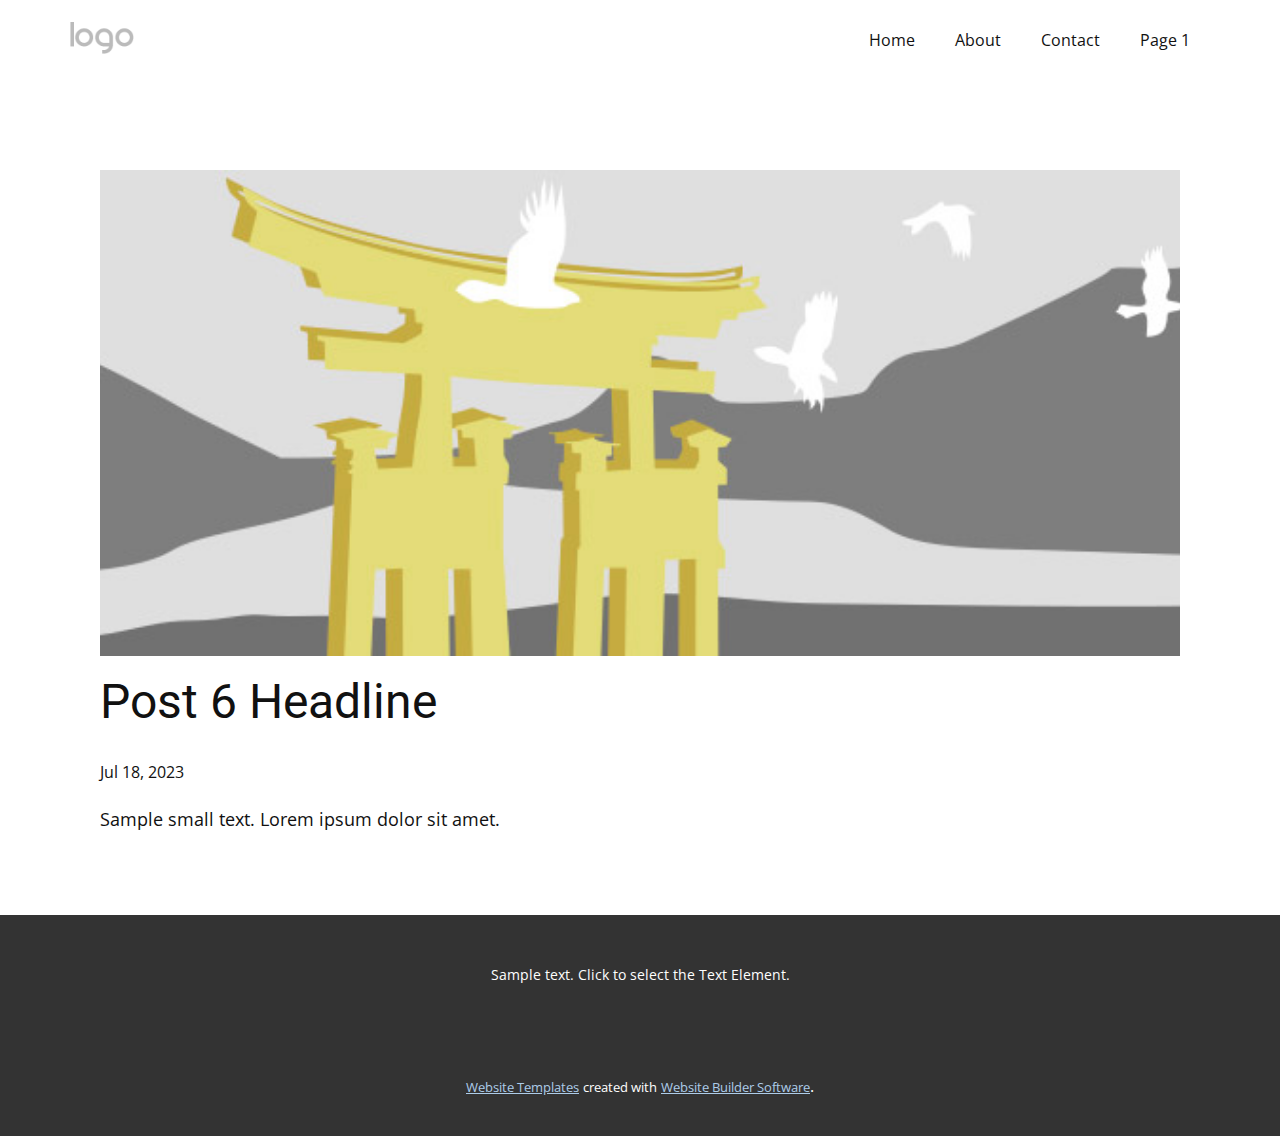
<file: Site1/Site1/blog/post-5.html>
<!DOCTYPE html>
<html style="font-size: 16px;" lang="en"><head>
    <meta name="viewport" content="width=device-width, initial-scale=1.0">
    <meta charset="utf-8">
    <meta name="keywords" content="Post 1 Headline">
    <meta name="description" content="">
    <title>Post 6 Headline</title>
    <link rel="stylesheet" href="../nicepage.css" media="screen">
<link rel="stylesheet" href="../Post-Template.css" media="screen">
    <script class="u-script" type="text/javascript" src="../jquery.js" defer=""></script>
    <script class="u-script" type="text/javascript" src="../nicepage.js" defer=""></script>
    <meta name="generator" content="Nicepage 5.13.1, nicepage.com">
    <link id="u-theme-google-font" rel="stylesheet" href="https://fonts.googleapis.com/css?family=Roboto:100,100i,300,300i,400,400i,500,500i,700,700i,900,900i|Open+Sans:300,300i,400,400i,500,500i,600,600i,700,700i,800,800i">
    
    
    <script type="application/ld+json">{
		"@context": "http://schema.org",
		"@type": "Organization",
		"name": "",
		"logo": "images/default-logo.png"
}</script>
    <meta name="theme-color" content="#478ac9">
  <meta data-intl-tel-input-cdn-path="intlTelInput/"></head>
  <body class="u-body u-xl-mode" data-lang="en"><header class="u-clearfix u-header u-header" id="sec-3a11"><div class="u-clearfix u-sheet u-valign-middle u-sheet-1">
        <a href="https://nicepage.com" class="u-image u-logo u-image-1">
          <img src="../images/default-logo.png" class="u-logo-image u-logo-image-1">
        </a>
        <nav class="u-menu u-menu-one-level u-offcanvas u-menu-1">
          <div class="menu-collapse" style="font-size: 1rem; letter-spacing: 0px;">
            <a class="u-button-style u-custom-left-right-menu-spacing u-custom-padding-bottom u-custom-top-bottom-menu-spacing u-nav-link u-text-active-palette-1-base u-text-hover-palette-2-base" href="#">
              <svg class="u-svg-link" viewBox="0 0 24 24"><use xmlns:xlink="http://www.w3.org/1999/xlink" xlink:href="#menu-hamburger"></use></svg>
              <svg class="u-svg-content" version="1.1" id="menu-hamburger" viewBox="0 0 16 16" x="0px" y="0px" xmlns:xlink="http://www.w3.org/1999/xlink" xmlns="http://www.w3.org/2000/svg"><g><rect y="1" width="16" height="2"></rect><rect y="7" width="16" height="2"></rect><rect y="13" width="16" height="2"></rect>
</g></svg>
            </a>
          </div>
          <div class="u-custom-menu u-nav-container">
            <ul class="u-nav u-unstyled u-nav-1"><li class="u-nav-item"><a class="u-button-style u-nav-link u-text-active-palette-1-base u-text-hover-palette-2-base" href="../Home.html" style="padding: 10px 20px;">Home</a>
</li><li class="u-nav-item"><a class="u-button-style u-nav-link u-text-active-palette-1-base u-text-hover-palette-2-base" href="../About.html" style="padding: 10px 20px;">About</a>
</li><li class="u-nav-item"><a class="u-button-style u-nav-link u-text-active-palette-1-base u-text-hover-palette-2-base" href="../Contact.html" style="padding: 10px 20px;">Contact</a>
</li><li class="u-nav-item"><a class="u-button-style u-nav-link u-text-active-palette-1-base u-text-hover-palette-2-base" href="../Page-1.html" style="padding: 10px 20px;">Page 1</a>
</li></ul>
          </div>
          <div class="u-custom-menu u-nav-container-collapse">
            <div class="u-black u-container-style u-inner-container-layout u-opacity u-opacity-95 u-sidenav">
              <div class="u-inner-container-layout u-sidenav-overflow">
                <div class="u-menu-close"></div>
                <ul class="u-align-center u-nav u-popupmenu-items u-unstyled u-nav-2"><li class="u-nav-item"><a class="u-button-style u-nav-link" href="../Home.html">Home</a>
</li><li class="u-nav-item"><a class="u-button-style u-nav-link" href="../About.html">About</a>
</li><li class="u-nav-item"><a class="u-button-style u-nav-link" href="../Contact.html">Contact</a>
</li><li class="u-nav-item"><a class="u-button-style u-nav-link" href="../Page-1.html">Page 1</a>
</li></ul>
              </div>
            </div>
            <div class="u-black u-menu-overlay u-opacity u-opacity-70"></div>
          </div>
        </nav>
      </div></header>
    <section class="u-align-center u-clearfix u-section-1" id="sec-b106">
      <div class="u-clearfix u-sheet u-valign-middle-md u-valign-middle-sm u-valign-middle-xs u-sheet-1"><!--post_details--><!--post_details_options_json--><!--{"source":""}--><!--/post_details_options_json--><!--blog_post-->
        <div class="u-container-style u-expanded-width u-post-details u-post-details-1">
          <div class="u-container-layout u-valign-middle u-container-layout-1"><!--blog_post_image-->
            <img alt="" class="u-blog-control u-expanded-width u-image u-image-default u-image-1" src="../images/8ad73f3c.jpeg"><!--/blog_post_image--><!--blog_post_header-->
            <h2 class="u-blog-control u-text u-text-1">Post 6 Headline</h2><!--/blog_post_header--><!--blog_post_metadata-->
            <div class="u-blog-control u-metadata u-metadata-1"><!--blog_post_metadata_date-->
              <span class="u-meta-date u-meta-icon">Jul 18, 2023</span><!--/blog_post_metadata_date--><!--blog_post_metadata_category-->
              <!--/blog_post_metadata_category--><!--blog_post_metadata_comments-->
              <!--/blog_post_metadata_comments-->
            </div><!--/blog_post_metadata--><!--blog_post_content-->
            <div class="u-align-justify u-blog-control u-post-content u-text u-text-2 fr-view">
  Sample small text. Lorem ipsum dolor sit amet.
  </div><!--/blog_post_content-->
          </div>
        </div><!--/blog_post--><!--/post_details-->
      </div>
    </section>
    
    
    <footer class="u-align-center u-clearfix u-footer u-grey-80 u-footer" id="sec-99f3"><div class="u-clearfix u-sheet u-sheet-1">
        <p class="u-small-text u-text u-text-variant u-text-1">Sample text. Click to select the Text Element.</p>
      </div></footer>
    <section class="u-backlink u-clearfix u-grey-80">
      <a class="u-link" href="https://nicepage.com/website-templates" target="_blank">
        <span>Website Templates</span>
      </a>
      <p class="u-text">
        <span>created with</span>
      </p>
      <a class="u-link" href="" target="_blank">
        <span>Website Builder Software</span>
      </a>. 
    </section>
  
</body></html>
</file>
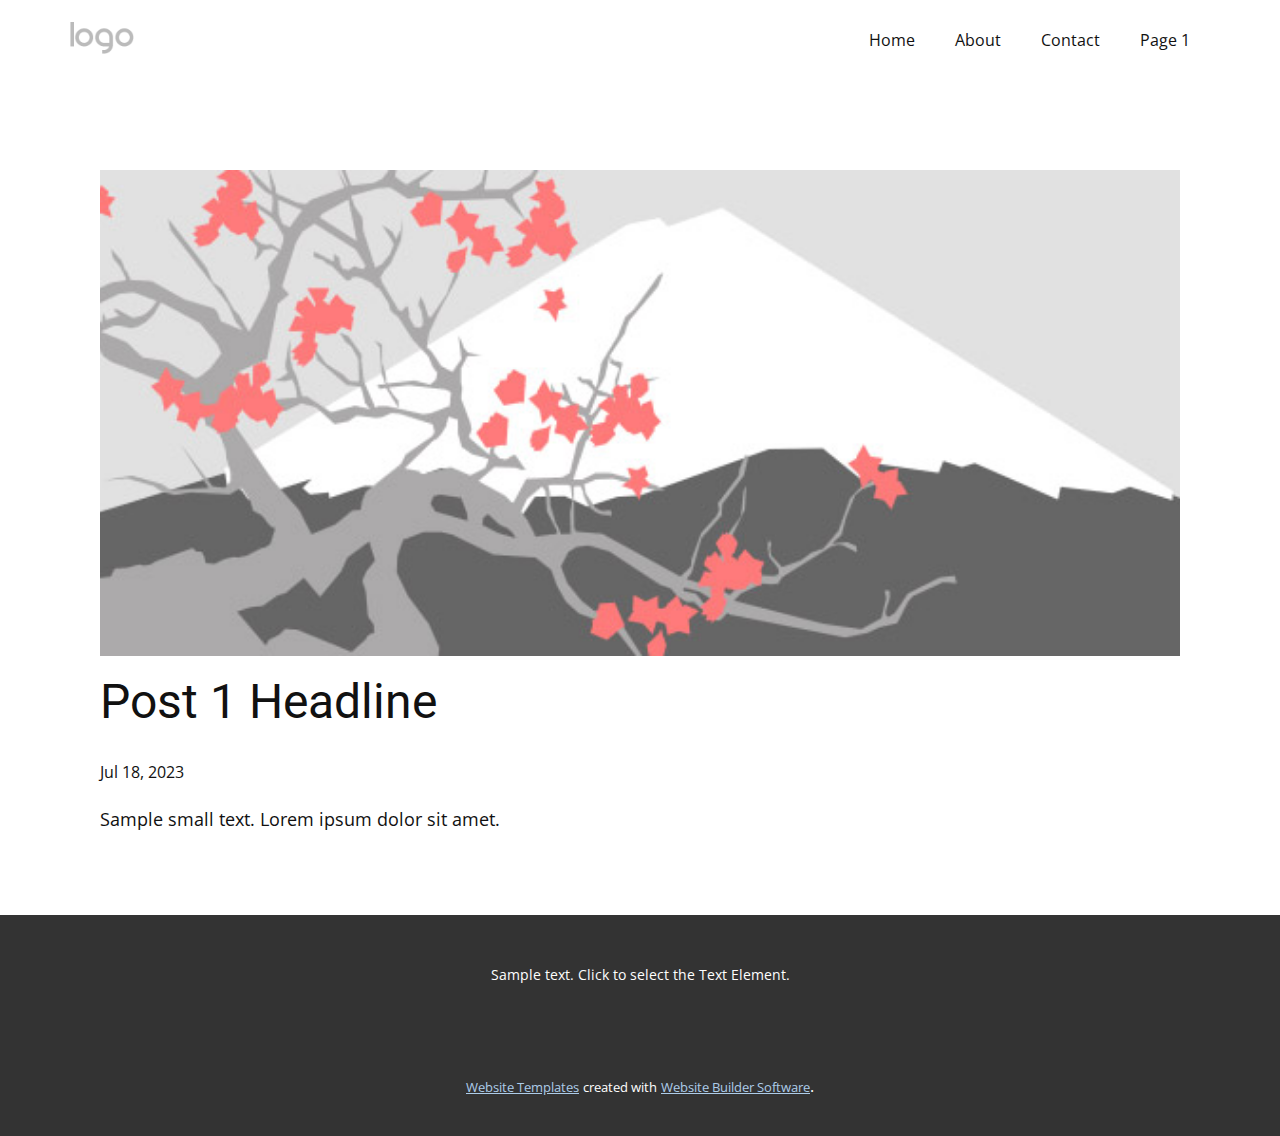
<file: Site1/Site1/blog/post.html>
<!DOCTYPE html>
<html style="font-size: 16px;" lang="en"><head>
    <meta name="viewport" content="width=device-width, initial-scale=1.0">
    <meta charset="utf-8">
    <meta name="keywords" content="Post 1 Headline">
    <meta name="description" content="">
    <title>Post 1 Headline</title>
    <link rel="stylesheet" href="../nicepage.css" media="screen">
<link rel="stylesheet" href="../Post-Template.css" media="screen">
    <script class="u-script" type="text/javascript" src="../jquery.js" defer=""></script>
    <script class="u-script" type="text/javascript" src="../nicepage.js" defer=""></script>
    <meta name="generator" content="Nicepage 5.13.1, nicepage.com">
    <link id="u-theme-google-font" rel="stylesheet" href="https://fonts.googleapis.com/css?family=Roboto:100,100i,300,300i,400,400i,500,500i,700,700i,900,900i|Open+Sans:300,300i,400,400i,500,500i,600,600i,700,700i,800,800i">
    
    
    <script type="application/ld+json">{
		"@context": "http://schema.org",
		"@type": "Organization",
		"name": "",
		"logo": "images/default-logo.png"
}</script>
    <meta name="theme-color" content="#478ac9">
  <meta data-intl-tel-input-cdn-path="intlTelInput/"></head>
  <body class="u-body u-xl-mode" data-lang="en"><header class="u-clearfix u-header u-header" id="sec-3a11"><div class="u-clearfix u-sheet u-valign-middle u-sheet-1">
        <a href="https://nicepage.com" class="u-image u-logo u-image-1">
          <img src="../images/default-logo.png" class="u-logo-image u-logo-image-1">
        </a>
        <nav class="u-menu u-menu-one-level u-offcanvas u-menu-1">
          <div class="menu-collapse" style="font-size: 1rem; letter-spacing: 0px;">
            <a class="u-button-style u-custom-left-right-menu-spacing u-custom-padding-bottom u-custom-top-bottom-menu-spacing u-nav-link u-text-active-palette-1-base u-text-hover-palette-2-base" href="#">
              <svg class="u-svg-link" viewBox="0 0 24 24"><use xmlns:xlink="http://www.w3.org/1999/xlink" xlink:href="#menu-hamburger"></use></svg>
              <svg class="u-svg-content" version="1.1" id="menu-hamburger" viewBox="0 0 16 16" x="0px" y="0px" xmlns:xlink="http://www.w3.org/1999/xlink" xmlns="http://www.w3.org/2000/svg"><g><rect y="1" width="16" height="2"></rect><rect y="7" width="16" height="2"></rect><rect y="13" width="16" height="2"></rect>
</g></svg>
            </a>
          </div>
          <div class="u-custom-menu u-nav-container">
            <ul class="u-nav u-unstyled u-nav-1"><li class="u-nav-item"><a class="u-button-style u-nav-link u-text-active-palette-1-base u-text-hover-palette-2-base" href="../Home.html" style="padding: 10px 20px;">Home</a>
</li><li class="u-nav-item"><a class="u-button-style u-nav-link u-text-active-palette-1-base u-text-hover-palette-2-base" href="../About.html" style="padding: 10px 20px;">About</a>
</li><li class="u-nav-item"><a class="u-button-style u-nav-link u-text-active-palette-1-base u-text-hover-palette-2-base" href="../Contact.html" style="padding: 10px 20px;">Contact</a>
</li><li class="u-nav-item"><a class="u-button-style u-nav-link u-text-active-palette-1-base u-text-hover-palette-2-base" href="../Page-1.html" style="padding: 10px 20px;">Page 1</a>
</li></ul>
          </div>
          <div class="u-custom-menu u-nav-container-collapse">
            <div class="u-black u-container-style u-inner-container-layout u-opacity u-opacity-95 u-sidenav">
              <div class="u-inner-container-layout u-sidenav-overflow">
                <div class="u-menu-close"></div>
                <ul class="u-align-center u-nav u-popupmenu-items u-unstyled u-nav-2"><li class="u-nav-item"><a class="u-button-style u-nav-link" href="../Home.html">Home</a>
</li><li class="u-nav-item"><a class="u-button-style u-nav-link" href="../About.html">About</a>
</li><li class="u-nav-item"><a class="u-button-style u-nav-link" href="../Contact.html">Contact</a>
</li><li class="u-nav-item"><a class="u-button-style u-nav-link" href="../Page-1.html">Page 1</a>
</li></ul>
              </div>
            </div>
            <div class="u-black u-menu-overlay u-opacity u-opacity-70"></div>
          </div>
        </nav>
      </div></header>
    <section class="u-align-center u-clearfix u-section-1" id="sec-b106">
      <div class="u-clearfix u-sheet u-valign-middle-md u-valign-middle-sm u-valign-middle-xs u-sheet-1"><!--post_details--><!--post_details_options_json--><!--{"source":""}--><!--/post_details_options_json--><!--blog_post-->
        <div class="u-container-style u-expanded-width u-post-details u-post-details-1">
          <div class="u-container-layout u-valign-middle u-container-layout-1"><!--blog_post_image-->
            <img alt="" class="u-blog-control u-expanded-width u-image u-image-default u-image-1" src="../images/0fd3416c.jpeg"><!--/blog_post_image--><!--blog_post_header-->
            <h2 class="u-blog-control u-text u-text-1">Post 1 Headline</h2><!--/blog_post_header--><!--blog_post_metadata-->
            <div class="u-blog-control u-metadata u-metadata-1"><!--blog_post_metadata_date-->
              <span class="u-meta-date u-meta-icon">Jul 18, 2023</span><!--/blog_post_metadata_date--><!--blog_post_metadata_category-->
              <!--/blog_post_metadata_category--><!--blog_post_metadata_comments-->
              <!--/blog_post_metadata_comments-->
            </div><!--/blog_post_metadata--><!--blog_post_content-->
            <div class="u-align-justify u-blog-control u-post-content u-text u-text-2 fr-view">
  Sample small text. Lorem ipsum dolor sit amet.
  </div><!--/blog_post_content-->
          </div>
        </div><!--/blog_post--><!--/post_details-->
      </div>
    </section>
    
    
    <footer class="u-align-center u-clearfix u-footer u-grey-80 u-footer" id="sec-99f3"><div class="u-clearfix u-sheet u-sheet-1">
        <p class="u-small-text u-text u-text-variant u-text-1">Sample text. Click to select the Text Element.</p>
      </div></footer>
    <section class="u-backlink u-clearfix u-grey-80">
      <a class="u-link" href="https://nicepage.com/website-templates" target="_blank">
        <span>Website Templates</span>
      </a>
      <p class="u-text">
        <span>created with</span>
      </p>
      <a class="u-link" href="" target="_blank">
        <span>Website Builder Software</span>
      </a>. 
    </section>
  
</body></html>
</file>
